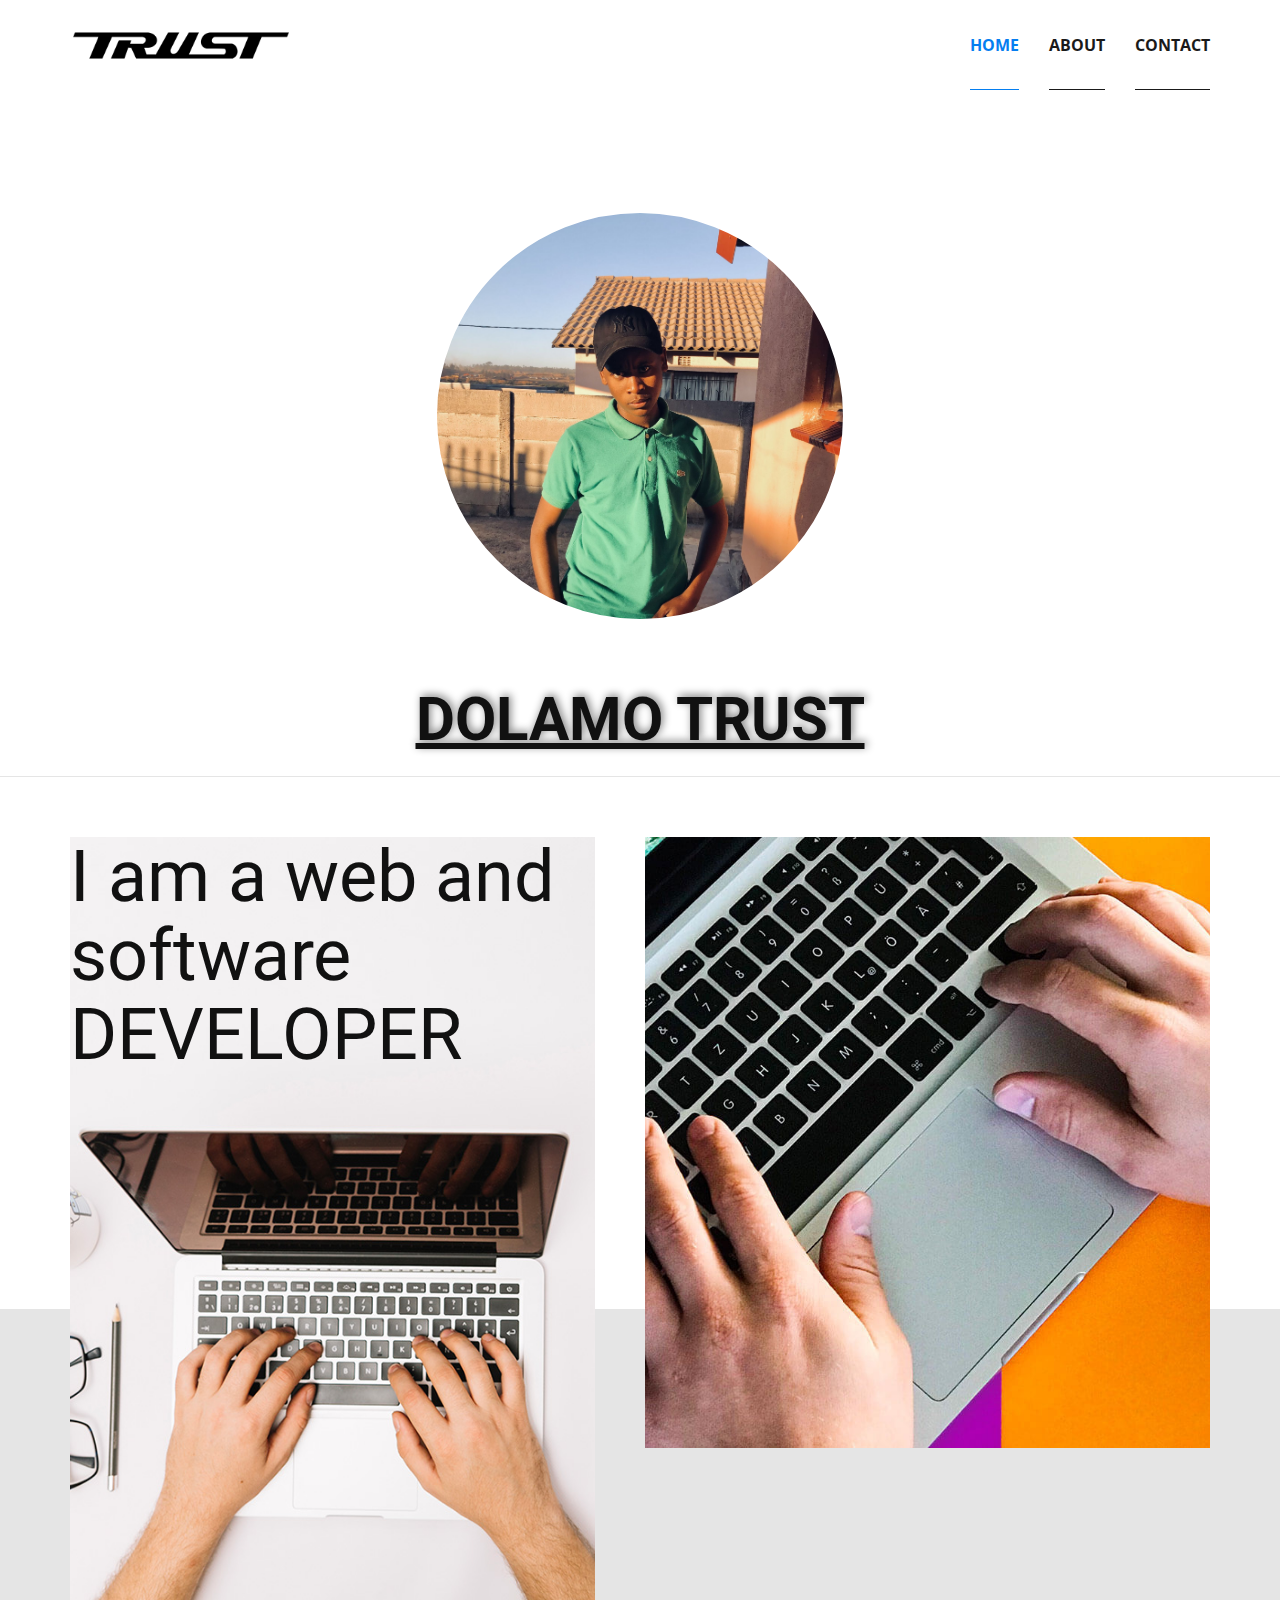
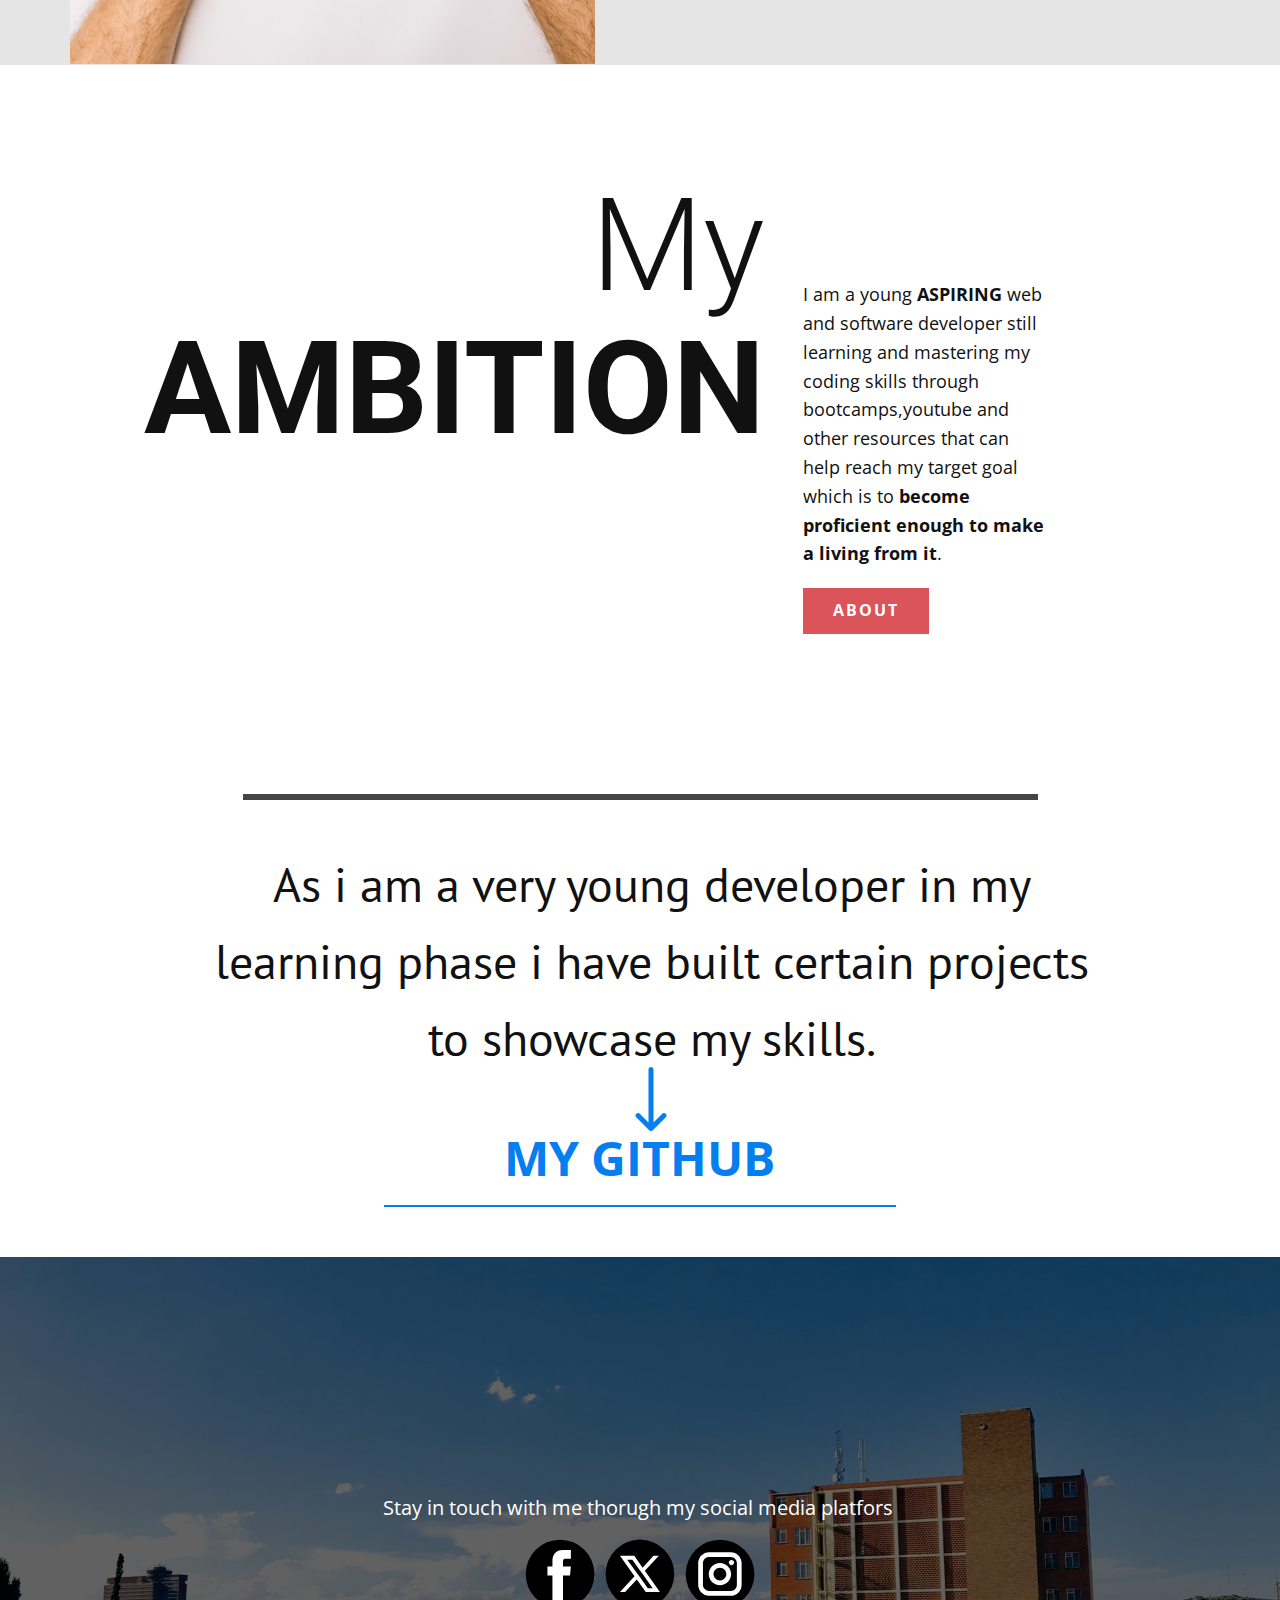
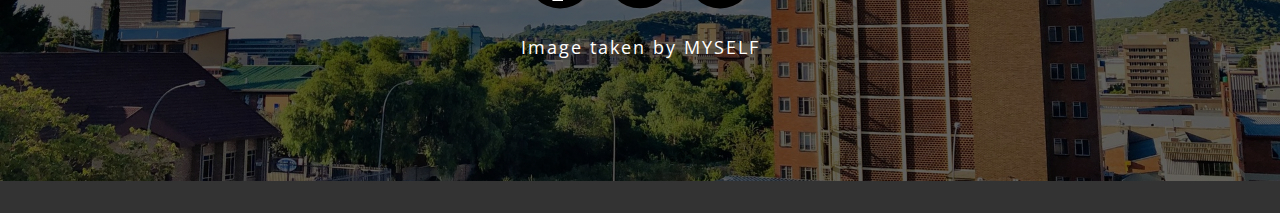
<file: index.html>
<!DOCTYPE html>
<html style="font-size: 16px;" lang="en"><head>
    <meta name="viewport" content="width=device-width, initial-scale=1.0">
    <meta charset="utf-8">
    <meta name="keywords" content="Creative Portfolio, i am designer, webuilddigital, We design People Inspired Experiences that create positive change in people&amp;apos;s lives., Visual communication for brands and people, INTUITIVE">
    <meta name="description" content="">
    <title>Home</title>
    <link rel="stylesheet" href="nicepage.css" media="screen">
<link rel="stylesheet" href="Home.css" media="screen">
    <script class="u-script" type="text/javascript" src="jquery.js" defer=""></script>
    <script class="u-script" type="text/javascript" src="nicepage.js" defer=""></script>
    <meta name="generator" content="Nicepage 6.4.0, nicepage.com">
    <link id="u-theme-google-font" rel="stylesheet" href="https://fonts.googleapis.com/css?family=Roboto:100,100i,300,300i,400,400i,500,500i,700,700i,900,900i|Open+Sans:300,300i,400,400i,500,500i,600,600i,700,700i,800,800i">
    <link id="u-page-google-font" rel="stylesheet" href="https://fonts.googleapis.com/css?family=PT+Sans:400,400i,700,700i">
    
    
    
    
    
    
    
    <script type="application/ld+json">{
		"@context": "http://schema.org",
		"@type": "Organization",
		"name": "",
		"logo": "images/trust-logo-png-transparent.png"
}</script>
    <meta name="theme-color" content="#057ef0">
    <meta property="og:title" content="Home">
    <meta property="og:type" content="website">
  <meta data-intl-tel-input-cdn-path="intlTelInput/"></head>
  <body data-home-page="Home.html" data-home-page-title="Home" data-path-to-root="./" data-include-products="false" class="u-body u-xl-mode" data-lang="en"><header class="u-clearfix u-header u-header" id="sec-92d9"><div class="u-clearfix u-sheet u-sheet-1">
        <nav class="u-menu u-menu-one-level u-offcanvas u-menu-1">
          <div class="menu-collapse" style="font-size: 1rem; letter-spacing: 0px; font-weight: 700; text-transform: uppercase;">
            <a class="u-button-style u-custom-active-border-color u-custom-border u-custom-border-color u-custom-border-radius u-custom-borders u-custom-hover-border-color u-custom-left-right-menu-spacing u-custom-padding-bottom u-custom-text-active-color u-custom-text-color u-custom-text-decoration u-custom-text-hover-color u-custom-top-bottom-menu-spacing u-nav-link u-text-active-palette-1-base u-text-hover-palette-2-base" href="#">
              <svg class="u-svg-link" viewBox="0 0 24 24"><use xmlns:xlink="http://www.w3.org/1999/xlink" xlink:href="#menu-hamburger"></use></svg>
              <svg class="u-svg-content" version="1.1" id="menu-hamburger" viewBox="0 0 16 16" x="0px" y="0px" xmlns:xlink="http://www.w3.org/1999/xlink" xmlns="http://www.w3.org/2000/svg"><g><rect y="1" width="16" height="2"></rect><rect y="7" width="16" height="2"></rect><rect y="13" width="16" height="2"></rect>
</g></svg>
            </a>
          </div>
          <div class="u-custom-menu u-nav-container">
            <ul class="u-nav u-spacing-30 u-unstyled u-nav-1"><li class="u-nav-item"><a class="u-border-1 u-border-active-palette-1-base u-border-grey-90 u-border-hover-palette-1-light-2 u-border-no-left u-border-no-right u-border-no-top u-button-style u-nav-link u-text-active-palette-1-base u-text-grey-90 u-text-hover-palette-1-light-2" href="Home.html" style="padding: 36px 0px;">Home</a>
</li><li class="u-nav-item"><a class="u-border-1 u-border-active-palette-1-base u-border-grey-90 u-border-hover-palette-1-light-2 u-border-no-left u-border-no-right u-border-no-top u-button-style u-nav-link u-text-active-palette-1-base u-text-grey-90 u-text-hover-palette-1-light-2" href="about.html" style="padding: 36px 0px;">About</a>
</li><li class="u-nav-item"><a class="u-border-1 u-border-active-palette-1-base u-border-grey-90 u-border-hover-palette-1-light-2 u-border-no-left u-border-no-right u-border-no-top u-button-style u-nav-link u-text-active-palette-1-base u-text-grey-90 u-text-hover-palette-1-light-2" href="contact.html" style="padding: 36px 0px;">Contact</a>
</li></ul>
          </div>
          <div class="u-custom-menu u-nav-container-collapse">
            <div class="u-black u-container-style u-inner-container-layout u-opacity u-opacity-95 u-sidenav">
              <div class="u-inner-container-layout u-sidenav-overflow">
                <div class="u-menu-close"></div>
                <ul class="u-align-center u-nav u-popupmenu-items u-unstyled u-nav-2"><li class="u-nav-item"><a class="u-button-style u-nav-link" href="Home.html">Home</a>
</li><li class="u-nav-item"><a class="u-button-style u-nav-link" href="about.html">About</a>
</li><li class="u-nav-item"><a class="u-button-style u-nav-link" href="contact.html">Contact</a>
</li></ul>
              </div>
            </div>
            <div class="u-black u-menu-overlay u-opacity u-opacity-70"></div>
          </div>
        </nav>
        <a href="https://nicepage.com/website-design" class="u-image u-logo u-image-1" data-image-width="2400" data-image-height="2400">
          <img src="images/trust-logo-png-transparent.png" class="u-logo-image u-logo-image-1">
        </a>
      </div></header>
    <section class="u-align-center u-clearfix u-section-1" id="carousel_5c2e">
      <div alt="" class="u-border-8 u-border-white u-image u-image-circle u-image-1" data-image-width="3022" data-image-height="3261"></div>
      <h2 class="u-text u-text-1">DOLAMO TRUST </h2>
    </section>
    <section class="u-clearfix u-grey-10 u-section-2" id="carousel_eef6">
      <div class="u-expanded-width u-shape u-shape-rectangle u-white u-shape-1"></div>
      <div class="data-layout-selected u-clearfix u-gutter-50 u-layout-wrap u-layout-wrap-1">
        <div class="u-layout">
          <div class="u-layout-row">
            <div class="u-container-style u-image u-layout-cell u-left-cell u-size-29 u-image-1" data-image-width="1000" data-image-height="919">
              <div class="u-container-layout u-valign-top u-container-layout-1">
                <h1 class="u-align-left u-text u-text-1">I am a web and software DEVELOPER </h1>
              </div>
            </div>
            <div class="u-container-style u-layout-cell u-right-cell u-size-31 u-layout-cell-2">
              <div class="u-container-layout u-container-layout-2">
                <img class="u-expanded-width u-image u-image-2" src="images/web-develoment.jpg" data-image-width="1920" data-image-height="811">
              </div>
            </div>
          </div>
        </div>
      </div>
    </section>
    <section class="u-clearfix u-white u-section-3" id="carousel_bd38">
      <div class="u-clearfix u-sheet u-sheet-1">
        <div class="data-layout-selected u-clearfix u-expanded-width u-layout-wrap u-layout-wrap-1">
          <div class="u-layout">
            <div class="u-layout-row">
              <div class="u-align-right u-container-style u-layout-cell u-size-37-xl u-size-42-lg u-size-42-md u-size-42-sm u-size-42-xs u-layout-cell-1">
                <div class="u-container-layout u-container-layout-1">
                  <h1 class="u-text u-text-1">My<br><b>AMBITION</b>
                  </h1>
                </div>
              </div>
              <div class="u-container-style u-layout-cell u-size-18-lg u-size-18-md u-size-18-sm u-size-18-xs u-size-23-xl u-layout-cell-2">
                <div class="u-container-layout u-valign-middle-xl u-container-layout-2">
                  <p class="u-text u-text-2">I am a young <span style="font-weight: 700;"> ASPIRING</span>&nbsp;web and software developer still learn​ing and mastering my coding skills through bootcamps,youtube and other resources that can help reach my target goal which is to&nbsp;<b>become proficient enough to make a living from it</b>.<br>
                  </p>
                  <a href="about.html" class="u-btn u-button-style u-palette-2-base u-btn-1">about</a>
                </div>
              </div>
            </div>
          </div>
        </div>
      </div>
    </section>
    <section class="u-clearfix u-section-4" id="carousel_5453">
      <div class="u-clearfix u-sheet u-sheet-1">
        <div class="u-border-6 u-border-grey-dark-1 u-line u-line-horizontal u-line-1"></div>
        <h2 class="u-align-center u-custom-font u-font-pt-sans u-text u-text-1">As i am a very young developer in my learning phase i have built certain projects to showcase my skills. </h2><span class="u-icon u-icon-circle u-text-palette-1-base u-icon-1"><svg class="u-svg-link" preserveAspectRatio="xMidYMin slice" viewBox="0 0 512 512" style=""><use xmlns:xlink="http://www.w3.org/1999/xlink" xlink:href="#svg-ad40"></use></svg><svg class="u-svg-content" viewBox="0 0 512 512" x="0px" y="0px" id="svg-ad40" style="enable-background:new 0 0 512 512;"><g><g><path d="M374.108,373.328c-7.829-7.792-20.492-7.762-28.284,0.067L276,443.557V20c0-11.046-8.954-20-20-20    c-11.046,0-20,8.954-20,20v423.558l-69.824-70.164c-7.792-7.829-20.455-7.859-28.284-0.067c-7.83,7.793-7.859,20.456-0.068,28.285    l104,104.504c0.006,0.007,0.013,0.012,0.019,0.018c7.792,7.809,20.496,7.834,28.314,0.001c0.006-0.007,0.013-0.012,0.019-0.018    l104-104.504C381.966,393.785,381.939,381.121,374.108,373.328z"></path>
</g>
</g></svg></span>
        <a href="https://github.com/DolamoTrust" class="u-active-none u-align-center u-border-2 u-border-no-left u-border-no-right u-border-no-top u-border-palette-1-base u-btn u-btn-rectangle u-button-style u-hover-none u-none u-text-palette-1-base u-btn-1" target="_blank">MY GITHUB </a>
      </div>
    </section>
    <section class="u-align-center u-clearfix u-image u-shading u-section-5" data-image-width="4032" data-image-height="3024" id="carousel_93b2">
      <div class="u-clearfix u-sheet u-sheet-1">
        <p class="u-large-text u-text u-text-variant u-text-1">Stay in touch with me thorugh my social media platfors&nbsp;</p>
        <div class="u-social-icons u-spacing-10 u-social-icons-1">
          <a class="u-social-url" title="facebook" target="_blank" href="https://www.facebook.com/trust.dolamo.1"><span class="u-icon u-social-facebook u-social-icon u-text-black u-icon-1"><svg class="u-svg-link" preserveAspectRatio="xMidYMin slice" viewBox="0 0 112 112" style=""><use xmlns:xlink="http://www.w3.org/1999/xlink" xlink:href="#svg-0f8b"></use></svg><svg class="u-svg-content" viewBox="0 0 112 112" x="0" y="0" id="svg-0f8b"><circle fill="currentColor" cx="56.1" cy="56.1" r="55"></circle><path fill="#FFFFFF" d="M73.5,31.6h-9.1c-1.4,0-3.6,0.8-3.6,3.9v8.5h12.6L72,58.3H60.8v40.8H43.9V58.3h-8V43.9h8v-9.2
c0-6.7,3.1-17,17-17h12.5v13.9H73.5z"></path></svg></span>
          </a>
          <a class="u-social-url" title="twitter" target="_blank" href="https://twitter.com/mtrustero30"><span class="u-icon u-social-icon u-social-twitter u-text-black u-icon-2"><svg class="u-svg-link" preserveAspectRatio="xMidYMin slice" viewBox="0 0 112.2 112.2" style=""><use xmlns:xlink="http://www.w3.org/1999/xlink" xlink:href="#svg-3cac"></use></svg><svg class="u-svg-content" viewBox="0 0 112.2 112.2" x="0px" y="0px" id="svg-3cac"><circle fill="currentColor" cx="56" cy="56" r="55"></circle><path fill="#FFFFFF" d="M63.9,51l22.4-24h-8.6L60.3,45.9L46.9,27H24l23.3,32.8L24,85h8.2L51,64.9L65.3,85H88L63.9,51z M55.3,60.2
l-3.7-5.1L35.7,33.1h8.1l12.3,17.2l3.7,5.1l16.6,23.4h-7.8L55.3,60.2z"></path></svg></span>
          </a>
          <a class="u-social-url" title="instagram" target="_blank" href="https://www.instagram.com/trust_dolamo/"><span class="u-icon u-social-icon u-social-instagram u-text-black u-icon-3"><svg class="u-svg-link" preserveAspectRatio="xMidYMin slice" viewBox="0 0 112 112" style=""><use xmlns:xlink="http://www.w3.org/1999/xlink" xlink:href="#svg-12b0"></use></svg><svg class="u-svg-content" viewBox="0 0 112 112" x="0" y="0" id="svg-12b0"><circle fill="currentColor" cx="56.1" cy="56.1" r="55"></circle><path fill="#FFFFFF" d="M55.9,38.2c-9.9,0-17.9,8-17.9,17.9C38,66,46,74,55.9,74c9.9,0,17.9-8,17.9-17.9C73.8,46.2,65.8,38.2,55.9,38.2
z M55.9,66.4c-5.7,0-10.3-4.6-10.3-10.3c-0.1-5.7,4.6-10.3,10.3-10.3c5.7,0,10.3,4.6,10.3,10.3C66.2,61.8,61.6,66.4,55.9,66.4z"></path><path fill="#FFFFFF" d="M74.3,33.5c-2.3,0-4.2,1.9-4.2,4.2s1.9,4.2,4.2,4.2s4.2-1.9,4.2-4.2S76.6,33.5,74.3,33.5z"></path><path fill="#FFFFFF" d="M73.1,21.3H38.6c-9.7,0-17.5,7.9-17.5,17.5v34.5c0,9.7,7.9,17.6,17.5,17.6h34.5c9.7,0,17.5-7.9,17.5-17.5V38.8
C90.6,29.1,82.7,21.3,73.1,21.3z M83,73.3c0,5.5-4.5,9.9-9.9,9.9H38.6c-5.5,0-9.9-4.5-9.9-9.9V38.8c0-5.5,4.5-9.9,9.9-9.9h34.5
c5.5,0,9.9,4.5,9.9,9.9V73.3z"></path></svg></span>
          </a>
        </div>
        <p class="u-text u-text-2">Image taken by MYSELF</p>
      </div>
    </section>
    
    
    
    
    <section class="u-backlink u-clearfix u-grey-80">
      
    </section>
  
</body></html>
</file>
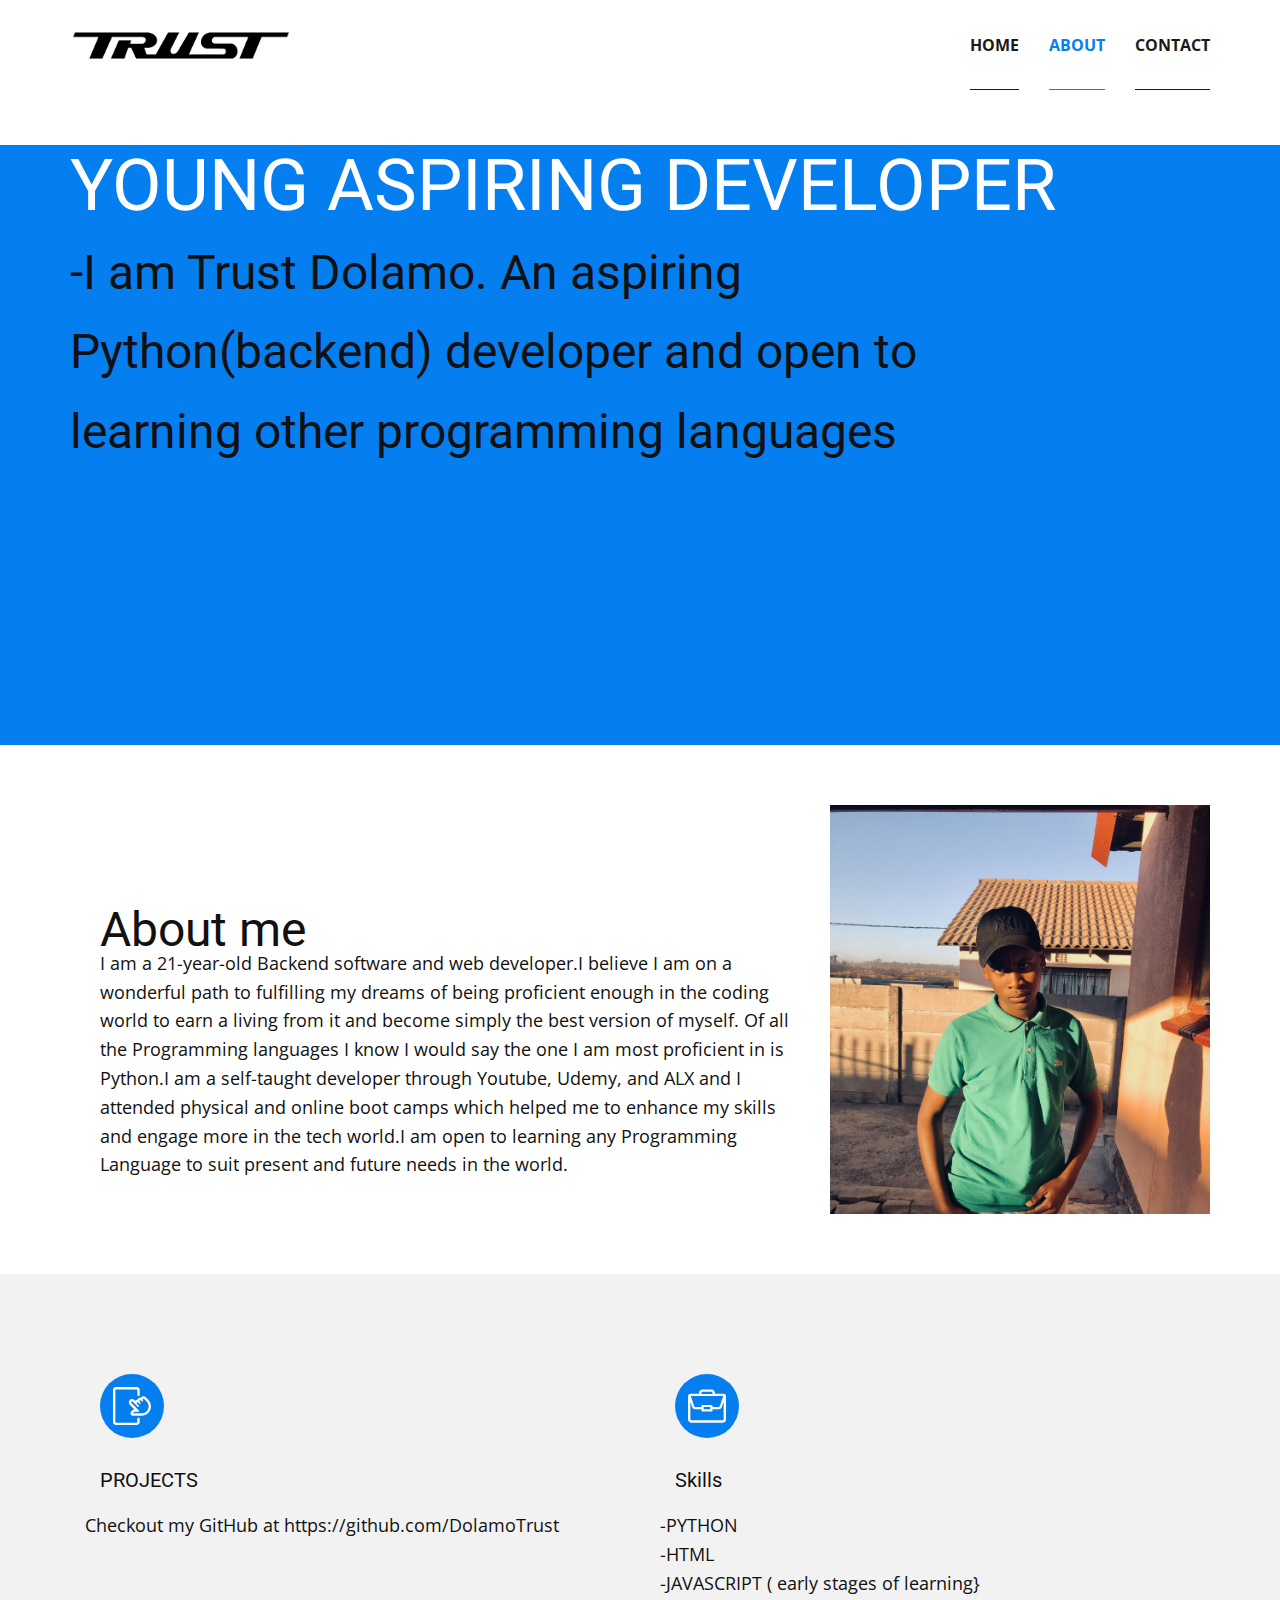
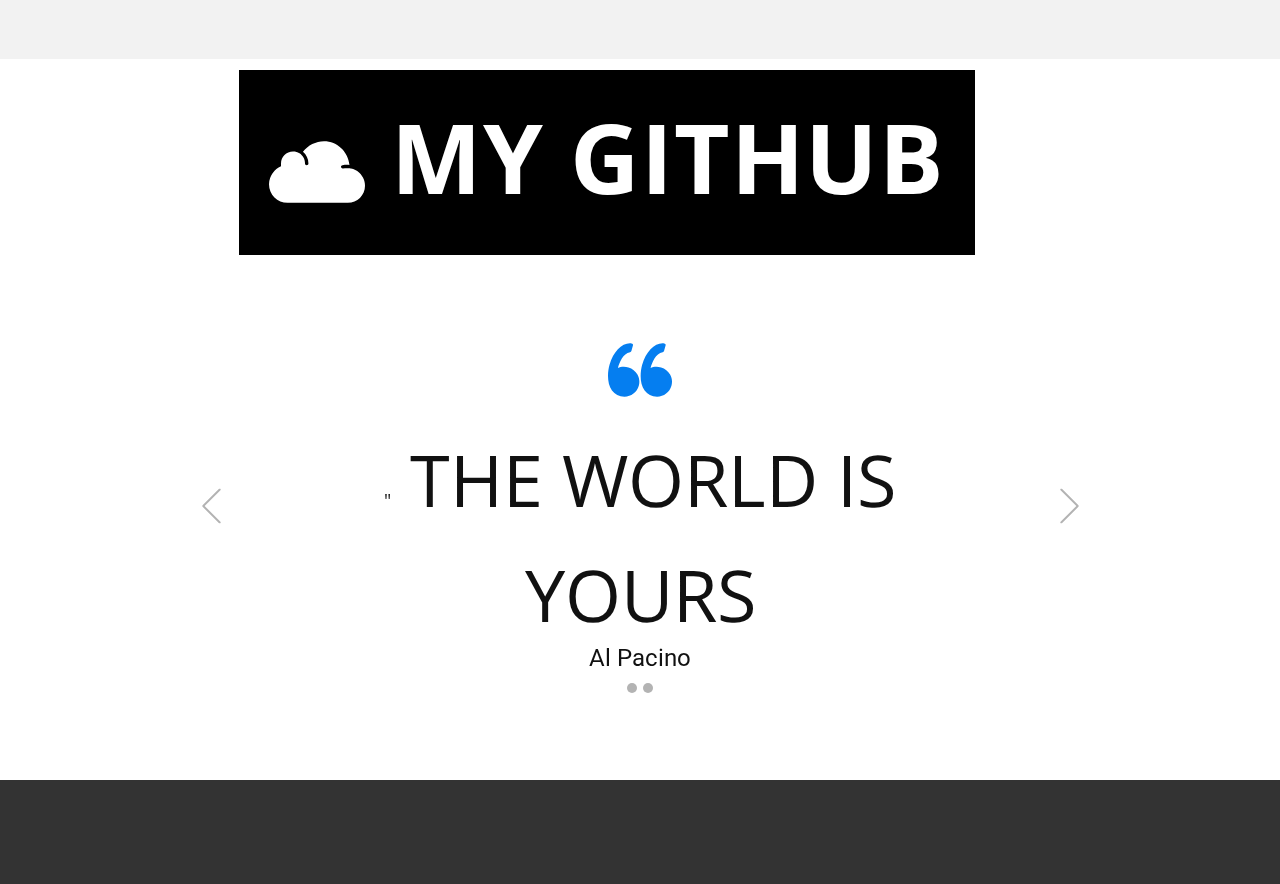
<file: about.html>
<!DOCTYPE html>
<html style="font-size: 16px;" lang="en"><head>
    <meta name="viewport" content="width=device-width, initial-scale=1.0">
    <meta charset="utf-8">
    <meta name="keywords" content="We have developed more than 300 professional, customer converting, mobile friendly websites., About Us">
    <meta name="description" content="">
    <title>about</title>
    <link rel="stylesheet" href="nicepage.css" media="screen">
<link rel="stylesheet" href="about.css" media="screen">
    <script class="u-script" type="text/javascript" src="jquery.js" defer=""></script>
    <script class="u-script" type="text/javascript" src="nicepage.js" defer=""></script>
    <meta name="generator" content="Nicepage 6.4.0, nicepage.com">
    <link id="u-theme-google-font" rel="stylesheet" href="https://fonts.googleapis.com/css?family=Roboto:100,100i,300,300i,400,400i,500,500i,700,700i,900,900i|Open+Sans:300,300i,400,400i,500,500i,600,600i,700,700i,800,800i">
    
    
    
    
    
    
    
    <script type="application/ld+json">{
		"@context": "http://schema.org",
		"@type": "Organization",
		"name": "",
		"logo": "images/trust-logo-png-transparent.png"
}</script>
    <meta name="theme-color" content="#057ef0">
    <meta property="og:title" content="about">
    <meta property="og:type" content="website">
  <meta data-intl-tel-input-cdn-path="intlTelInput/"></head>
  <body data-path-to-root="./" data-include-products="false" class="u-body u-xl-mode" data-lang="en"><header class="u-clearfix u-header u-header" id="sec-92d9"><div class="u-clearfix u-sheet u-sheet-1">
        <nav class="u-menu u-menu-one-level u-offcanvas u-menu-1">
          <div class="menu-collapse" style="font-size: 1rem; letter-spacing: 0px; font-weight: 700; text-transform: uppercase;">
            <a class="u-button-style u-custom-active-border-color u-custom-border u-custom-border-color u-custom-border-radius u-custom-borders u-custom-hover-border-color u-custom-left-right-menu-spacing u-custom-padding-bottom u-custom-text-active-color u-custom-text-color u-custom-text-decoration u-custom-text-hover-color u-custom-top-bottom-menu-spacing u-nav-link u-text-active-palette-1-base u-text-hover-palette-2-base" href="#">
              <svg class="u-svg-link" viewBox="0 0 24 24"><use xmlns:xlink="http://www.w3.org/1999/xlink" xlink:href="#menu-hamburger"></use></svg>
              <svg class="u-svg-content" version="1.1" id="menu-hamburger" viewBox="0 0 16 16" x="0px" y="0px" xmlns:xlink="http://www.w3.org/1999/xlink" xmlns="http://www.w3.org/2000/svg"><g><rect y="1" width="16" height="2"></rect><rect y="7" width="16" height="2"></rect><rect y="13" width="16" height="2"></rect>
</g></svg>
            </a>
          </div>
          <div class="u-custom-menu u-nav-container">
            <ul class="u-nav u-spacing-30 u-unstyled u-nav-1"><li class="u-nav-item"><a class="u-border-1 u-border-active-palette-1-base u-border-grey-90 u-border-hover-palette-1-light-2 u-border-no-left u-border-no-right u-border-no-top u-button-style u-nav-link u-text-active-palette-1-base u-text-grey-90 u-text-hover-palette-1-light-2" href="Home.html" style="padding: 36px 0px;">Home</a>
</li><li class="u-nav-item"><a class="u-border-1 u-border-active-palette-1-base u-border-grey-90 u-border-hover-palette-1-light-2 u-border-no-left u-border-no-right u-border-no-top u-button-style u-nav-link u-text-active-palette-1-base u-text-grey-90 u-text-hover-palette-1-light-2" href="about.html" style="padding: 36px 0px;">About</a>
</li><li class="u-nav-item"><a class="u-border-1 u-border-active-palette-1-base u-border-grey-90 u-border-hover-palette-1-light-2 u-border-no-left u-border-no-right u-border-no-top u-button-style u-nav-link u-text-active-palette-1-base u-text-grey-90 u-text-hover-palette-1-light-2" href="contact.html" style="padding: 36px 0px;">Contact</a>
</li></ul>
          </div>
          <div class="u-custom-menu u-nav-container-collapse">
            <div class="u-black u-container-style u-inner-container-layout u-opacity u-opacity-95 u-sidenav">
              <div class="u-inner-container-layout u-sidenav-overflow">
                <div class="u-menu-close"></div>
                <ul class="u-align-center u-nav u-popupmenu-items u-unstyled u-nav-2"><li class="u-nav-item"><a class="u-button-style u-nav-link" href="Home.html">Home</a>
</li><li class="u-nav-item"><a class="u-button-style u-nav-link" href="about.html">About</a>
</li><li class="u-nav-item"><a class="u-button-style u-nav-link" href="contact.html">Contact</a>
</li></ul>
              </div>
            </div>
            <div class="u-black u-menu-overlay u-opacity u-opacity-70"></div>
          </div>
        </nav>
        <a href="https://nicepage.com/website-design" class="u-image u-logo u-image-1" data-image-width="2400" data-image-height="2400">
          <img src="images/trust-logo-png-transparent.png" class="u-logo-image u-logo-image-1">
        </a>
      </div></header>
    <section class="u-align-center u-clearfix u-palette-1-base u-section-1" id="sec-afbb">
      <div class="u-clearfix u-sheet u-valign-middle-lg u-valign-middle-md u-valign-middle-sm u-valign-middle-xl u-sheet-1">
        <div class="u-align-center u-container-style u-expanded-width-xs u-group u-shape-rectangle u-group-1">
          <div class="u-container-layout u-container-layout-1">
            <h1 class="u-align-left u-text u-text-1">YOUNG ASPIRING DEVELOPER<br>
              <span style="font-size: 3rem;">
                <span class="u-text-body-color" style=""> -I am Trust Dolamo. An aspiring Python(backend) developer and open to learning other programming languages</span>
              </span>
              <br>
              <br>
              <span style="font-size: 2.25rem;"></span>
              <br>
            </h1>
          </div>
        </div>
      </div>
    </section>
    <section class="u-clearfix u-section-2" id="sec-c610">
      <div class="u-clearfix u-sheet u-valign-middle u-sheet-1">
        <div class="data-layout-selected u-clearfix u-expanded-width u-gutter-0 u-layout-spacing-vertical u-layout-wrap u-layout-wrap-1">
          <div class="u-layout">
            <div class="u-layout-row">
              <div class="u-align-left u-container-style u-layout-cell u-left-cell u-size-40 u-layout-cell-1">
                <div class="u-container-layout u-container-layout-1">
                  <h2 class="u-text u-text-default u-text-1">About me</h2>
                  <p class="u-text u-text-2"> I am a 21-year-old Backend software and web developer.I believe I am on a wonderful path to fulfilling my dreams of being proficient enough in the coding world to earn a living from it and become simply the best version of myself. Of all the Programming languages I know I would say the one I am most proficient in is Python.I am a self-taught developer through Youtube, Udemy, and ALX and I attended physical and online boot camps which helped me to enhance my skills and engage more in the tech world.I am open to learning any Programming Language to suit present and future needs in the world.</p>
                </div>
              </div>
              <div class="u-container-style u-image u-layout-cell u-right-cell u-size-20 u-image-1" src="" data-image-width="3022" data-image-height="3261">
                <div class="u-container-layout u-container-layout-2"></div>
              </div>
            </div>
          </div>
        </div>
      </div>
    </section>
    <section class="u-align-center u-clearfix u-grey-5 u-section-3" id="sec-89f3">
      <div class="u-clearfix u-sheet u-sheet-1">
        <div class="u-expanded-width u-list u-list-1">
          <div class="u-repeater u-repeater-1">
            <div class="u-align-center u-container-style u-list-item u-repeater-item">
              <div class="u-container-layout u-similar-container u-container-layout-1"><span class="u-align-left u-icon u-icon-circle u-palette-1-base u-text-white u-icon-1"><svg class="u-svg-link" preserveAspectRatio="xMidYMin slice" viewBox="0 0 128 128" style=""><use xmlns:xlink="http://www.w3.org/1999/xlink" xlink:href="#svg-78d2"></use></svg><svg class="u-svg-content" viewBox="0 0 128 128" id="svg-78d2"><path d="m102.7 39.2c0.8 0 1.5 0.3 2.1 0.9l7.8 7.8c4.8 4.8 7.7 11.5 7.4 18.3-0.6 12.6-11 22.6-23.7 22.6h-29c-0.1 0-0.1-0.1-0.1-0.2 1.1-3 4.1-5.2 7.5-5.2h10.5c0.9 0 1.8-0.4 2.3-1.1 0.8-1.1 0.7-2.6-0.3-3.5l-24.9-24.8c-0.6-0.6-0.9-1.3-0.9-2.1s0.3-1.5 0.9-2.1 1.3-0.8 2.1-0.8 1.5 0.3 2.1 0.8l16.9 16.9c0.5 0.5 1.2 0.8 1.9 0.8s1.4-0.3 1.9-0.8 0.8-1.2 0.8-1.9-0.3-1.4-0.8-1.9l-6.7-6.7c-0.6-0.6-0.9-1.3-0.9-2.1s0.3-1.5 0.9-2.1 1.3-0.8 2.1-0.8 1.5 0.3 2.1 0.8l4 4c0.5 0.5 1.2 0.8 1.9 0.8s1.4-0.3 1.9-0.8 0.8-1.2 0.8-1.9-0.3-1.4-0.8-1.9l-2.7-2.7c-0.5-0.5-0.8-1.2-0.8-2s0.3-1.5 0.9-2.1 1.3-0.9 2.1-0.9 1.5 0.3 2.1 0.9l2.7 2.7c0.5 0.5 1.2 0.8 1.9 0.8s1.4-0.3 1.9-0.8 0.8-1.2 0.8-1.9-0.2-1.3-0.7-1.8c-0.8-0.9-1.2-2.1-0.8-3.3 0.5-1.3 1.6-1.9 2.8-1.9m0-8c-2.9 0-5.7 1.1-7.8 3.2-0.7 0.7-1.2 1.4-1.7 2.1 0 0-0.1 0.1-0.1 0-0.4 0-0.8-0.1-1.1-0.1-2.9 0-5.7 1.1-7.8 3.2-1 1-1.8 2.2-2.3 3.4 0 0 0 0.1-0.1 0.1-2.6 0.2-5.1 1.3-6.9 3.2l-0.2 0.2-2.5-2.5c-2-2-4.9-3.2-7.8-3.2s-5.7 1.1-7.8 3.2-3.2 4.9-3.2 7.8c0 3 1.2 5.7 3.2 7.8l15.8 15.8c0.1 0.1 0 0.2-0.1 0.2-5.8 0.8-10.8 4.8-12.8 10.5-1.9 5.2 2 10.7 7.5 10.7h29.1c8.5 0 16.4-3.3 22.4-9.3 6.1-6.1 9.4-14.3 9.3-23-0.1-8.4-3.8-16.4-9.8-22.4l-7.8-7.8c-1.8-2-4.6-3.1-7.5-3.1z"></path><path d="m82.1 118c0 1.1-0.9 2-2 2h-70.2c-1.1 0-2-0.9-2-2v-108c0-1.1 0.9-2 2-2h70.1c1.1 0 2 0.9 2 2v16.9c0 2.2 1.8 4 4 4s4-1.8 4-4v-16.9c0-5.5-4.5-10-9.9-10h-70.2c-5.4 0-9.9 4.5-9.9 10v108c0 5.5 4.5 10 9.9 10h70.1c5.5 0 9.9-4.5 9.9-10v-10.6c0-2.2-1.8-4-4-4s-4 1.8-4 4v10.6z"></path></svg></span>
                <h5 class="u-align-left u-text u-text-1">PROJECTS </h5>
                <p class="u-align-left u-text u-text-2">Checkout my GitHub​ at&nbsp;https://github.com/DolamoTrust<br>
                </p>
              </div>
            </div>
            <div class="u-align-center u-container-style u-list-item u-repeater-item">
              <div class="u-container-layout u-similar-container u-container-layout-2"><span class="u-align-left u-icon u-icon-circle u-palette-1-base u-text-white u-icon-2"><svg class="u-svg-link" preserveAspectRatio="xMidYMin slice" viewBox="0 0 128 128" style=""><use xmlns:xlink="http://www.w3.org/1999/xlink" xlink:href="#svg-0a7c"></use></svg><svg class="u-svg-content" viewBox="0 0 128 128" id="svg-0a7c"><path d="m78.9 15.9c2.1 0 3.7 1.7 3.7 3.7v3.7h-37.2v-3.7c0-2 1.7-3.7 3.7-3.7h29.8m39.7 14.8-11.6 34.5c-0.5 1.5-1.9 2.5-3.5 2.5h-20.9v-3.7c0-2-1.7-3.7-3.7-3.7h-29.8c-2.1 0-3.7 1.7-3.7 3.7v3.7h-20.9c-1.6 0-3-1-3.5-2.5l-11.6-34.5h109.2m1.5 19.1v58.6c0 2-1.7 3.7-3.7 3.7h-104.7c-2.1 0-3.7-1.7-3.7-3.7v-58.6l5.9 17.7c1.5 4.5 5.8 7.6 10.6 7.6h20.9v3.7c0 2 1.7 3.7 3.7 3.7h29.8c2.1 0 3.7-1.7 3.7-3.7v-3.7h20.9c4.8 0 9.1-3 10.6-7.6l6-17.7m-44.9 17.9v7.4h-22.4v-7.4h22.4m15.3-44.9v-3.2c0-6.4-5.2-11.6-11.6-11.6h-29.8c-6.4 0-11.7 5.2-11.7 11.6v3.2h-29.5c-4.4 0-7.9 3.5-7.9 7.9v77.7c0 6.4 5.2 11.6 11.7 11.6h104.7c6.4 0 11.7-5.2 11.7-11.6v-77.7c0-4.4-3.6-7.9-7.9-7.9h-29.7z"></path></svg></span>
                <h5 class="u-align-left u-text u-text-3">Skills</h5>
                <p class="u-align-left u-text u-text-4">-PYTHON<br>-HTML<br>-JAVASCRIPT ( early stages of learning}
                </p>
              </div>
            </div>
          </div>
        </div>
      </div>
    </section>
    <section class="u-clearfix u-section-4" id="sec-d765">
      <div class="u-clearfix u-sheet u-valign-middle u-sheet-1">
        <a href="https://github.com/DolamoTrust" class="u-black u-border-none u-btn u-button-style u-hover-palette-1-base u-btn-1"><span class="u-icon"><svg class="u-svg-content" viewBox="0 0 56 56" x="0px" y="0px" style="width: 1em; height: 1em;"><path d="M25,46H10.845C4.865,46,0,41.135,0,35.154C0,31,2.705,26.688,6.433,24.901L7,24.63V24c0-0.127,0.008-0.256,0.015-0.386
	l0.009-0.16l-0.012-0.21C7.006,23.163,7,23.082,7,23c0-3.859,3.141-7,7-7c0.309,0,0.614,0.027,0.917,0.067
	c0.078,0.01,0.156,0.023,0.233,0.036c0.267,0.044,0.53,0.102,0.789,0.177c0.035,0.01,0.071,0.017,0.106,0.027
	c0.285,0.087,0.563,0.197,0.835,0.321c0.071,0.032,0.14,0.067,0.21,0.101c0.24,0.119,0.475,0.249,0.702,0.396
	C19.719,18.373,21,20.538,21,23c0,0.553,0.447,1,1,1s1-0.447,1-1c0-2.754-1.246-5.219-3.2-6.871C22.667,12.379,27.388,10,32.085,10
	c7.745,0,14.177,6.135,14.848,13.888c-1.022-0.072-2.552-0.109-4.083,0.124c-0.546,0.083-0.921,0.593-0.838,1.139
	c0.075,0.495,0.501,0.85,0.987,0.85c0.05,0,0.101-0.004,0.151-0.012c2.227-0.337,4.548-0.021,4.684-0.002
	C52.49,26.872,56,31.161,56,35.972C56,41.501,51.501,46,45.972,46H33H25z"></path></svg></span>&nbsp;MY GITHUB 
        </a>
      </div>
    </section>
    <section class="u-align-left u-clearfix u-section-5" id="sec-c14d">
      <div class="u-clearfix u-sheet u-sheet-1">
        <div id="carousel-4cd7" data-interval="5000" data-u-ride="carousel" class="u-carousel u-expanded-width-xs u-slider u-slider-1">
          <ol class="u-absolute-hcenter u-carousel-indicators u-carousel-indicators-1">
            <li data-u-target="#carousel-4cd7" class="u-active u-grey-30 u-shape-circle" data-u-slide-to="0" style="width: 10px; height: 10px;"></li>
            <li data-u-target="#carousel-4cd7" class="u-grey-30 u-shape-circle" data-u-slide-to="1" style="width: 10px; height: 10px;"></li>
          </ol>
          <div class="u-carousel-inner" role="listbox">
            <div class="u-active u-align-center u-carousel-item u-container-style u-slide">
              <div class="u-container-layout u-container-layout-1"><span class="u-icon u-icon-circle u-text-palette-1-base u-icon-1"><svg class="u-svg-link" preserveAspectRatio="xMidYMin slice" viewBox="0 0 95.333 95.332" style=""><use xmlns:xlink="http://www.w3.org/1999/xlink" xlink:href="#svg-cbe1"></use></svg><svg class="u-svg-content" viewBox="0 0 95.333 95.332" x="0px" y="0px" id="svg-cbe1" style="enable-background:new 0 0 95.333 95.332;"><g><g><path d="M30.512,43.939c-2.348-0.676-4.696-1.019-6.98-1.019c-3.527,0-6.47,0.806-8.752,1.793    c2.2-8.054,7.485-21.951,18.013-23.516c0.975-0.145,1.774-0.85,2.04-1.799l2.301-8.23c0.194-0.696,0.079-1.441-0.318-2.045    s-1.035-1.007-1.75-1.105c-0.777-0.106-1.569-0.16-2.354-0.16c-12.637,0-25.152,13.19-30.433,32.076    c-3.1,11.08-4.009,27.738,3.627,38.223c4.273,5.867,10.507,9,18.529,9.313c0.033,0.001,0.065,0.002,0.098,0.002    c9.898,0,18.675-6.666,21.345-16.209c1.595-5.705,0.874-11.688-2.032-16.851C40.971,49.307,36.236,45.586,30.512,43.939z"></path><path d="M92.471,54.413c-2.875-5.106-7.61-8.827-13.334-10.474c-2.348-0.676-4.696-1.019-6.979-1.019    c-3.527,0-6.471,0.806-8.753,1.793c2.2-8.054,7.485-21.951,18.014-23.516c0.975-0.145,1.773-0.85,2.04-1.799l2.301-8.23    c0.194-0.696,0.079-1.441-0.318-2.045c-0.396-0.604-1.034-1.007-1.75-1.105c-0.776-0.106-1.568-0.16-2.354-0.16    c-12.637,0-25.152,13.19-30.434,32.076c-3.099,11.08-4.008,27.738,3.629,38.225c4.272,5.866,10.507,9,18.528,9.312    c0.033,0.001,0.065,0.002,0.099,0.002c9.897,0,18.675-6.666,21.345-16.209C96.098,65.559,95.376,59.575,92.471,54.413z"></path>
</g>
</g></svg>
              
              
            </span>
                <p class="u-align-center u-large-text u-text u-text-default u-text-variant u-text-1">"<span style="font-size: 4.5rem;"> THE WORLD IS YOURS</span>
                </p>
                <h4 class="u-align-center u-text u-text-2">Al Pacino </h4>
              </div>
            </div>
            <div class="custom-expanded u-align-center u-carousel-item u-container-style u-slide">
              <div class="u-container-layout u-valign-middle u-container-layout-2"><span class="u-icon u-icon-circle u-text-grey-25 u-icon-2"><svg class="u-svg-link" preserveAspectRatio="xMidYMin slice" viewBox="0 0 95.333 95.332" style=""><use xmlns:xlink="http://www.w3.org/1999/xlink" xlink:href="#svg-9f65"></use></svg><svg class="u-svg-content" viewBox="0 0 95.333 95.332" x="0px" y="0px" id="svg-9f65" style="enable-background:new 0 0 95.333 95.332;"><g><g><path d="M30.512,43.939c-2.348-0.676-4.696-1.019-6.98-1.019c-3.527,0-6.47,0.806-8.752,1.793    c2.2-8.054,7.485-21.951,18.013-23.516c0.975-0.145,1.774-0.85,2.04-1.799l2.301-8.23c0.194-0.696,0.079-1.441-0.318-2.045    s-1.035-1.007-1.75-1.105c-0.777-0.106-1.569-0.16-2.354-0.16c-12.637,0-25.152,13.19-30.433,32.076    c-3.1,11.08-4.009,27.738,3.627,38.223c4.273,5.867,10.507,9,18.529,9.313c0.033,0.001,0.065,0.002,0.098,0.002    c9.898,0,18.675-6.666,21.345-16.209c1.595-5.705,0.874-11.688-2.032-16.851C40.971,49.307,36.236,45.586,30.512,43.939z"></path><path d="M92.471,54.413c-2.875-5.106-7.61-8.827-13.334-10.474c-2.348-0.676-4.696-1.019-6.979-1.019    c-3.527,0-6.471,0.806-8.753,1.793c2.2-8.054,7.485-21.951,18.014-23.516c0.975-0.145,1.773-0.85,2.04-1.799l2.301-8.23    c0.194-0.696,0.079-1.441-0.318-2.045c-0.396-0.604-1.034-1.007-1.75-1.105c-0.776-0.106-1.568-0.16-2.354-0.16    c-12.637,0-25.152,13.19-30.434,32.076c-3.099,11.08-4.008,27.738,3.629,38.225c4.272,5.866,10.507,9,18.528,9.312    c0.033,0.001,0.065,0.002,0.099,0.002c9.897,0,18.675-6.666,21.345-16.209C96.098,65.559,95.376,59.575,92.471,54.413z"></path>
</g>
</g></svg>
              
              
            </span>
                <p class="u-align-center u-large-text u-text u-text-default u-text-variant u-text-3">
                  <span style="font-size: 3rem;"> DO HARD THINGS</span>.
                </p>
                <h4 class="u-align-center u-text u-text-4">STEVE MAGNESS </h4>
              </div>
            </div>
          </div>
          <a class="u-absolute-vcenter u-carousel-control u-carousel-control-prev u-text-grey-30 u-carousel-control-1" href="#carousel-4cd7" role="button" data-u-slide="prev">
            <span aria-hidden="true">
              <svg viewBox="0 0 477.175 477.175"><path d="M145.188,238.575l215.5-215.5c5.3-5.3,5.3-13.8,0-19.1s-13.8-5.3-19.1,0l-225.1,225.1c-5.3,5.3-5.3,13.8,0,19.1l225.1,225
                    c2.6,2.6,6.1,4,9.5,4s6.9-1.3,9.5-4c5.3-5.3,5.3-13.8,0-19.1L145.188,238.575z"></path></svg>
            </span>
            <span class="sr-only">+Previous</span>
          </a>
          <a class="u-absolute-vcenter u-carousel-control u-carousel-control-next u-text-grey-30 u-carousel-control-2" href="#carousel-4cd7" role="button" data-u-slide="next">
            <span aria-hidden="true">
              <svg viewBox="0 0 477.175 477.175"><path d="M360.731,229.075l-225.1-225.1c-5.3-5.3-13.8-5.3-19.1,0s-5.3,13.8,0,19.1l215.5,215.5l-215.5,215.5
                    c-5.3,5.3-5.3,13.8,0,19.1c2.6,2.6,6.1,4,9.5,4c3.4,0,6.9-1.3,9.5-4l225.1-225.1C365.931,242.875,365.931,234.275,360.731,229.075z"></path></svg>
            </span>
            <span class="sr-only">+Next</span>
          </a>
        </div>
      </div>
    </section>
    
    
    
    <footer class="u-align-center u-clearfix u-footer u-grey-80 u-footer" id="sec-14cd"><div class="u-clearfix u-sheet u-sheet-1"></div></footer>
    <section class="u-backlink u-clearfix u-grey-80">
      
    </section>
  
</body></html>
</file>
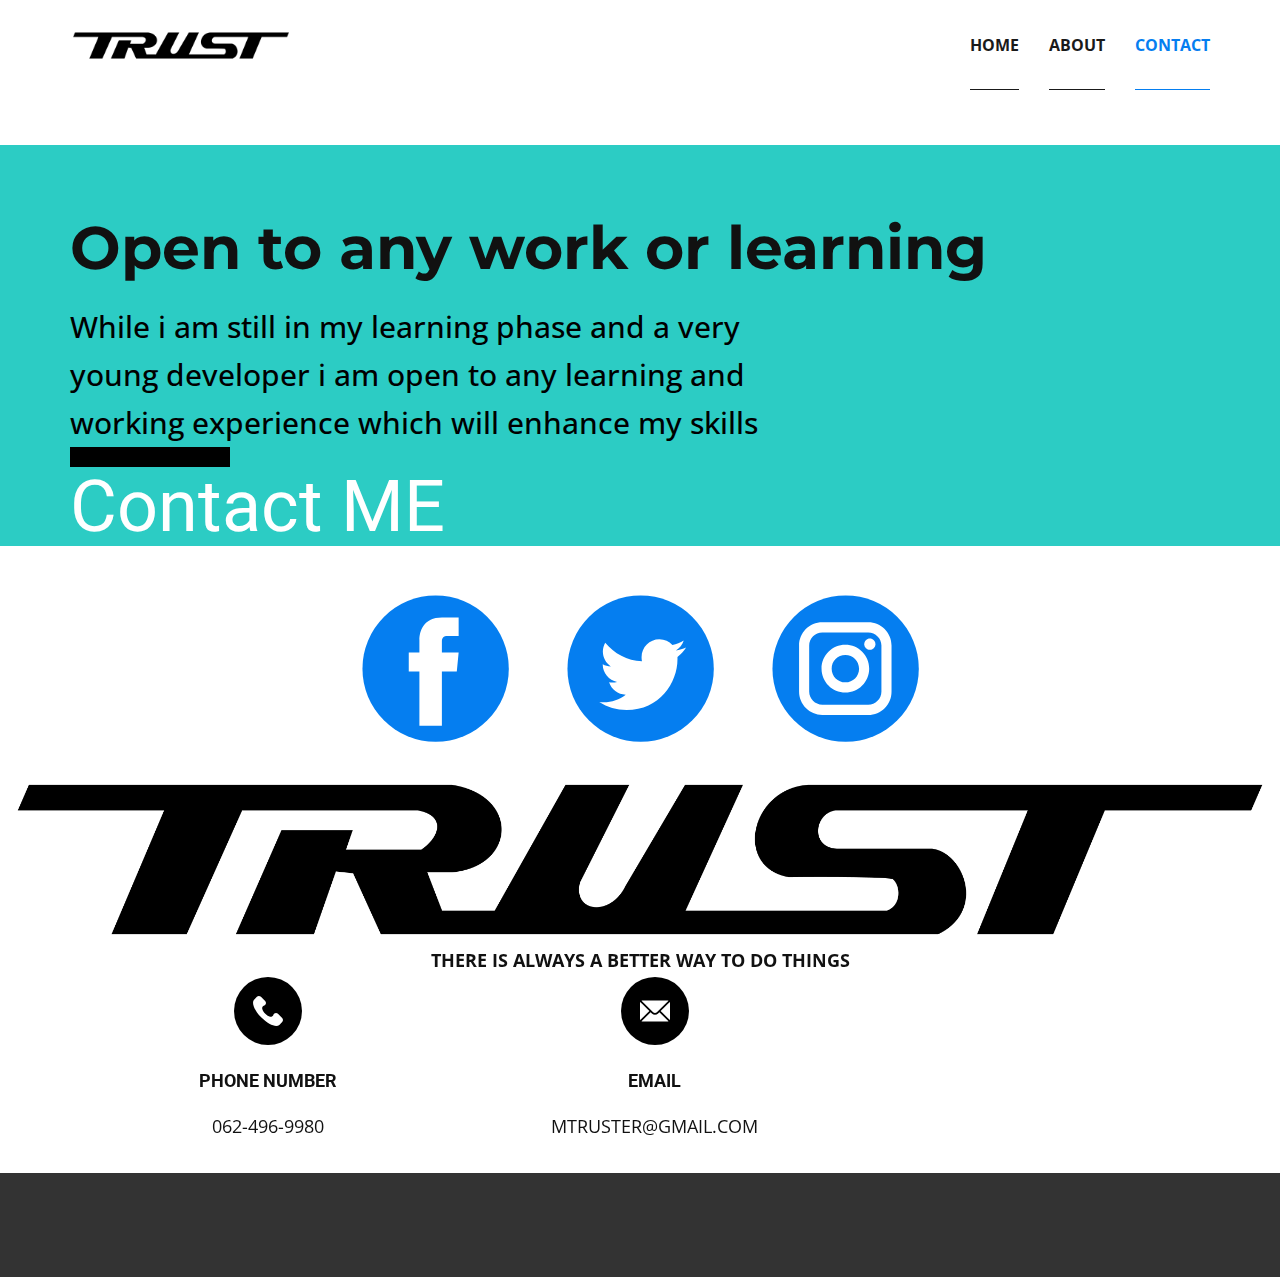
<file: contact.html>
<!DOCTYPE html>
<html style="font-size: 16px;" lang="en"><head>
    <meta name="viewport" content="width=device-width, initial-scale=1.0">
    <meta charset="utf-8">
    <meta name="keywords" content="01, Contact Us, ​Make America Great Again!, ​Feel Free To Ask Me Anything">
    <meta name="description" content="">
    <title>contact</title>
    <link rel="stylesheet" href="nicepage.css" media="screen">
<link rel="stylesheet" href="contact.css" media="screen">
    <script class="u-script" type="text/javascript" src="jquery.js" defer=""></script>
    <script class="u-script" type="text/javascript" src="nicepage.js" defer=""></script>
    <meta name="generator" content="Nicepage 6.4.0, nicepage.com">
    <link id="u-theme-google-font" rel="stylesheet" href="https://fonts.googleapis.com/css?family=Roboto:100,100i,300,300i,400,400i,500,500i,700,700i,900,900i|Open+Sans:300,300i,400,400i,500,500i,600,600i,700,700i,800,800i">
    <link id="u-page-google-font" rel="stylesheet" href="https://fonts.googleapis.com/css?family=Montserrat:100,100i,200,200i,300,300i,400,400i,500,500i,600,600i,700,700i,800,800i,900,900i">
    
    
    
    
    <script type="application/ld+json">{
		"@context": "http://schema.org",
		"@type": "Organization",
		"name": "",
		"logo": "images/trust-logo-png-transparent.png"
}</script>
    <meta name="theme-color" content="#057ef0">
    <meta property="og:title" content="contact">
    <meta property="og:type" content="website">
  <meta data-intl-tel-input-cdn-path="intlTelInput/"></head>
  <body data-path-to-root="./" data-include-products="false" class="u-body u-xl-mode" data-lang="en"><header class="u-clearfix u-header u-header" id="sec-92d9"><div class="u-clearfix u-sheet u-sheet-1">
        <nav class="u-menu u-menu-one-level u-offcanvas u-menu-1">
          <div class="menu-collapse" style="font-size: 1rem; letter-spacing: 0px; font-weight: 700; text-transform: uppercase;">
            <a class="u-button-style u-custom-active-border-color u-custom-border u-custom-border-color u-custom-border-radius u-custom-borders u-custom-hover-border-color u-custom-left-right-menu-spacing u-custom-padding-bottom u-custom-text-active-color u-custom-text-color u-custom-text-decoration u-custom-text-hover-color u-custom-top-bottom-menu-spacing u-nav-link u-text-active-palette-1-base u-text-hover-palette-2-base" href="#">
              <svg class="u-svg-link" viewBox="0 0 24 24"><use xmlns:xlink="http://www.w3.org/1999/xlink" xlink:href="#menu-hamburger"></use></svg>
              <svg class="u-svg-content" version="1.1" id="menu-hamburger" viewBox="0 0 16 16" x="0px" y="0px" xmlns:xlink="http://www.w3.org/1999/xlink" xmlns="http://www.w3.org/2000/svg"><g><rect y="1" width="16" height="2"></rect><rect y="7" width="16" height="2"></rect><rect y="13" width="16" height="2"></rect>
</g></svg>
            </a>
          </div>
          <div class="u-custom-menu u-nav-container">
            <ul class="u-nav u-spacing-30 u-unstyled u-nav-1"><li class="u-nav-item"><a class="u-border-1 u-border-active-palette-1-base u-border-grey-90 u-border-hover-palette-1-light-2 u-border-no-left u-border-no-right u-border-no-top u-button-style u-nav-link u-text-active-palette-1-base u-text-grey-90 u-text-hover-palette-1-light-2" href="Home.html" style="padding: 36px 0px;">Home</a>
</li><li class="u-nav-item"><a class="u-border-1 u-border-active-palette-1-base u-border-grey-90 u-border-hover-palette-1-light-2 u-border-no-left u-border-no-right u-border-no-top u-button-style u-nav-link u-text-active-palette-1-base u-text-grey-90 u-text-hover-palette-1-light-2" href="about.html" style="padding: 36px 0px;">About</a>
</li><li class="u-nav-item"><a class="u-border-1 u-border-active-palette-1-base u-border-grey-90 u-border-hover-palette-1-light-2 u-border-no-left u-border-no-right u-border-no-top u-button-style u-nav-link u-text-active-palette-1-base u-text-grey-90 u-text-hover-palette-1-light-2" href="contact.html" style="padding: 36px 0px;">Contact</a>
</li></ul>
          </div>
          <div class="u-custom-menu u-nav-container-collapse">
            <div class="u-black u-container-style u-inner-container-layout u-opacity u-opacity-95 u-sidenav">
              <div class="u-inner-container-layout u-sidenav-overflow">
                <div class="u-menu-close"></div>
                <ul class="u-align-center u-nav u-popupmenu-items u-unstyled u-nav-2"><li class="u-nav-item"><a class="u-button-style u-nav-link" href="Home.html">Home</a>
</li><li class="u-nav-item"><a class="u-button-style u-nav-link" href="about.html">About</a>
</li><li class="u-nav-item"><a class="u-button-style u-nav-link" href="contact.html">Contact</a>
</li></ul>
              </div>
            </div>
            <div class="u-black u-menu-overlay u-opacity u-opacity-70"></div>
          </div>
        </nav>
        <a href="https://nicepage.com/website-design" class="u-image u-logo u-image-1" data-image-width="2400" data-image-height="2400">
          <img src="images/trust-logo-png-transparent.png" class="u-logo-image u-logo-image-1">
        </a>
      </div></header>
    <section class="u-align-left u-clearfix u-palette-4-base u-section-1" id="sec-094e">
      <div class="u-clearfix u-sheet u-valign-middle-md u-valign-middle-xs u-sheet-1">
        <h2 class="u-custom-font u-font-montserrat u-text u-text-body-color u-text-default u-text-1">Open to any work or learning </h2>
        <p class="u-text u-text-black u-text-2"> While i am still in my learning phase and a very young developer i am open to any learning and working experience which will enhance my skills <span style="font-weight: 500;">
            <span style="font-weight: 500;"></span>
          </span>
        </p>
        <div class="u-border-20 u-border-black u-line u-line-horizontal u-line-1"></div>
        <h1 class="u-text u-text-3" data-animation-name="customAnimationIn" data-animation-duration="2000">Contact ME</h1>
      </div>
    </section>
    <section class="u-align-center u-clearfix u-image u-section-2" id="sec-63d0" data-image-width="2400" data-image-height="2400">
      <div class="u-clearfix u-sheet u-sheet-1">
        <div class="u-social-icons u-spacing-56 u-social-icons-1">
          <a class="u-social-url" title="facebook" target="_blank" href="https://www.facebook.com/trust.dolamo."><span class="u-icon u-social-facebook u-social-icon u-text-palette-1-base u-icon-1"><svg class="u-svg-link" preserveAspectRatio="xMidYMin slice" viewBox="0 0 112 112" style=""><use xmlns:xlink="http://www.w3.org/1999/xlink" xlink:href="#svg-4a8b"></use></svg><svg class="u-svg-content" viewBox="0 0 112 112" x="0" y="0" id="svg-4a8b"><circle fill="currentColor" cx="56.1" cy="56.1" r="55"></circle><path fill="#FFFFFF" d="M73.5,31.6h-9.1c-1.4,0-3.6,0.8-3.6,3.9v8.5h12.6L72,58.3H60.8v40.8H43.9V58.3h-8V43.9h8v-9.2
c0-6.7,3.1-17,17-17h12.5v13.9H73.5z"></path></svg></span>
          </a>
          <a class="u-social-url" title="twitter" target="_blank" href="https://twitter.com/mtrustero30"><span class="u-icon u-social-icon u-social-twitter u-text-palette-1-base u-icon-2"><svg class="u-svg-link" preserveAspectRatio="xMidYMin slice" viewBox="0 0 112 112" style=""><use xmlns:xlink="http://www.w3.org/1999/xlink" xlink:href="#svg-27cd"></use></svg><svg class="u-svg-content" viewBox="0 0 112 112" x="0" y="0" id="svg-27cd"><circle fill="currentColor" class="st0" cx="56.1" cy="56.1" r="55"></circle><path fill="#FFFFFF" d="M83.8,47.3c0,0.6,0,1.2,0,1.7c0,17.7-13.5,38.2-38.2,38.2C38,87.2,31,85,25,81.2c1,0.1,2.1,0.2,3.2,0.2
c6.3,0,12.1-2.1,16.7-5.7c-5.9-0.1-10.8-4-12.5-9.3c0.8,0.2,1.7,0.2,2.5,0.2c1.2,0,2.4-0.2,3.5-0.5c-6.1-1.2-10.8-6.7-10.8-13.1
c0-0.1,0-0.1,0-0.2c1.8,1,3.9,1.6,6.1,1.7c-3.6-2.4-6-6.5-6-11.2c0-2.5,0.7-4.8,1.8-6.7c6.6,8.1,16.5,13.5,27.6,14
c-0.2-1-0.3-2-0.3-3.1c0-7.4,6-13.4,13.4-13.4c3.9,0,7.3,1.6,9.8,4.2c3.1-0.6,5.9-1.7,8.5-3.3c-1,3.1-3.1,5.8-5.9,7.4
c2.7-0.3,5.3-1,7.7-2.1C88.7,43,86.4,45.4,83.8,47.3z"></path></svg></span>
          </a>
          <a class="u-social-url" title="instagram" target="_blank" href="https://www.instagram.com/trust_dolamo/"><span class="u-icon u-social-icon u-social-instagram u-text-palette-1-base u-icon-3"><svg class="u-svg-link" preserveAspectRatio="xMidYMin slice" viewBox="0 0 112 112" style=""><use xmlns:xlink="http://www.w3.org/1999/xlink" xlink:href="#svg-e696"></use></svg><svg class="u-svg-content" viewBox="0 0 112 112" x="0" y="0" id="svg-e696"><circle fill="currentColor" cx="56.1" cy="56.1" r="55"></circle><path fill="#FFFFFF" d="M55.9,38.2c-9.9,0-17.9,8-17.9,17.9C38,66,46,74,55.9,74c9.9,0,17.9-8,17.9-17.9C73.8,46.2,65.8,38.2,55.9,38.2
z M55.9,66.4c-5.7,0-10.3-4.6-10.3-10.3c-0.1-5.7,4.6-10.3,10.3-10.3c5.7,0,10.3,4.6,10.3,10.3C66.2,61.8,61.6,66.4,55.9,66.4z"></path><path fill="#FFFFFF" d="M74.3,33.5c-2.3,0-4.2,1.9-4.2,4.2s1.9,4.2,4.2,4.2s4.2-1.9,4.2-4.2S76.6,33.5,74.3,33.5z"></path><path fill="#FFFFFF" d="M73.1,21.3H38.6c-9.7,0-17.5,7.9-17.5,17.5v34.5c0,9.7,7.9,17.6,17.5,17.6h34.5c9.7,0,17.5-7.9,17.5-17.5V38.8
C90.6,29.1,82.7,21.3,73.1,21.3z M83,73.3c0,5.5-4.5,9.9-9.9,9.9H38.6c-5.5,0-9.9-4.5-9.9-9.9V38.8c0-5.5,4.5-9.9,9.9-9.9h34.5
c5.5,0,9.9,4.5,9.9,9.9V73.3z"></path></svg></span>
          </a>
        </div>
        <p class="u-text u-text-1">THERE IS ALWAYS A BETTER WAY TO DO THINGS </p>
        <div class="u-expanded-width u-list u-list-1">
          <div class="u-repeater u-repeater-1">
            <div class="u-container-style u-list-item u-opacity u-opacity-80 u-repeater-item u-shape-rectangle">
              <div class="u-container-layout u-similar-container u-valign-top u-container-layout-1"><span class="u-align-center u-black u-icon u-icon-circle u-icon-4"><svg class="u-svg-link" preserveAspectRatio="xMidYMin slice" viewBox="0 0 513.64 513.64" style=""><use xmlns:xlink="http://www.w3.org/1999/xlink" xlink:href="#svg-9786"></use></svg><svg class="u-svg-content" viewBox="0 0 513.64 513.64" x="0px" y="0px" id="svg-9786" style="enable-background:new 0 0 513.64 513.64;"><g><g><path d="M499.66,376.96l-71.68-71.68c-25.6-25.6-69.12-15.359-79.36,17.92c-7.68,23.041-33.28,35.841-56.32,30.72    c-51.2-12.8-120.32-79.36-133.12-133.12c-7.68-23.041,7.68-48.641,30.72-56.32c33.28-10.24,43.52-53.76,17.92-79.36l-71.68-71.68    c-20.48-17.92-51.2-17.92-69.12,0l-48.64,48.64c-48.64,51.2,5.12,186.88,125.44,307.2c120.32,120.32,256,176.641,307.2,125.44    l48.64-48.64C517.581,425.6,517.581,394.88,499.66,376.96z"></path>
</g>
</g></svg></span>
                <h6 class="u-align-center u-text u-text-2">phone number</h6>
                <p class="u-align-center u-text u-text-3">062-496-9980<br>
                  <br>
                </p>
              </div>
            </div>
            <div class="u-align-center u-container-style u-list-item u-opacity u-opacity-80 u-repeater-item u-shape-rectangle">
              <div class="u-container-layout u-similar-container u-valign-top u-container-layout-2"><span class="u-align-center u-black u-icon u-icon-circle u-icon-5"><svg class="u-svg-link" preserveAspectRatio="xMidYMin slice" viewBox="0 0 512 512" style=""><use xmlns:xlink="http://www.w3.org/1999/xlink" xlink:href="#svg-9f82"></use></svg><svg class="u-svg-content" viewBox="0 0 512 512" x="0px" y="0px" id="svg-9f82" style="enable-background:new 0 0 512 512;"><g><g><path d="M507.49,101.721L352.211,256L507.49,410.279c2.807-5.867,4.51-12.353,4.51-19.279V121    C512,114.073,510.297,107.588,507.49,101.721z"></path>
</g>
</g><g><g><path d="M467,76H45c-6.927,0-13.412,1.703-19.279,4.51l198.463,197.463c17.548,17.548,46.084,17.548,63.632,0L486.279,80.51    C480.412,77.703,473.927,76,467,76z"></path>
</g>
</g><g><g><path d="M4.51,101.721C1.703,107.588,0,114.073,0,121v270c0,6.927,1.703,13.413,4.51,19.279L159.789,256L4.51,101.721z"></path>
</g>
</g><g><g><path d="M331,277.211l-21.973,21.973c-29.239,29.239-76.816,29.239-106.055,0L181,277.211L25.721,431.49    C31.588,434.297,38.073,436,45,436h422c6.927,0,13.412-1.703,19.279-4.51L331,277.211z"></path>
</g>
</g></svg></span>
                <h6 class="u-align-center u-text u-text-4">Email</h6>
                <p class="u-align-center u-text u-text-5">MTRUSTER@GMAIL.COM </p>
              </div>
            </div>
          </div>
        </div>
      </div>
    </section>
    
    
    
    <footer class="u-align-center u-clearfix u-footer u-grey-80 u-footer" id="sec-14cd"><div class="u-clearfix u-sheet u-sheet-1"></div></footer>
    <section class="u-backlink u-clearfix u-grey-80">
     
    </section>
  
</body></html>
</file>
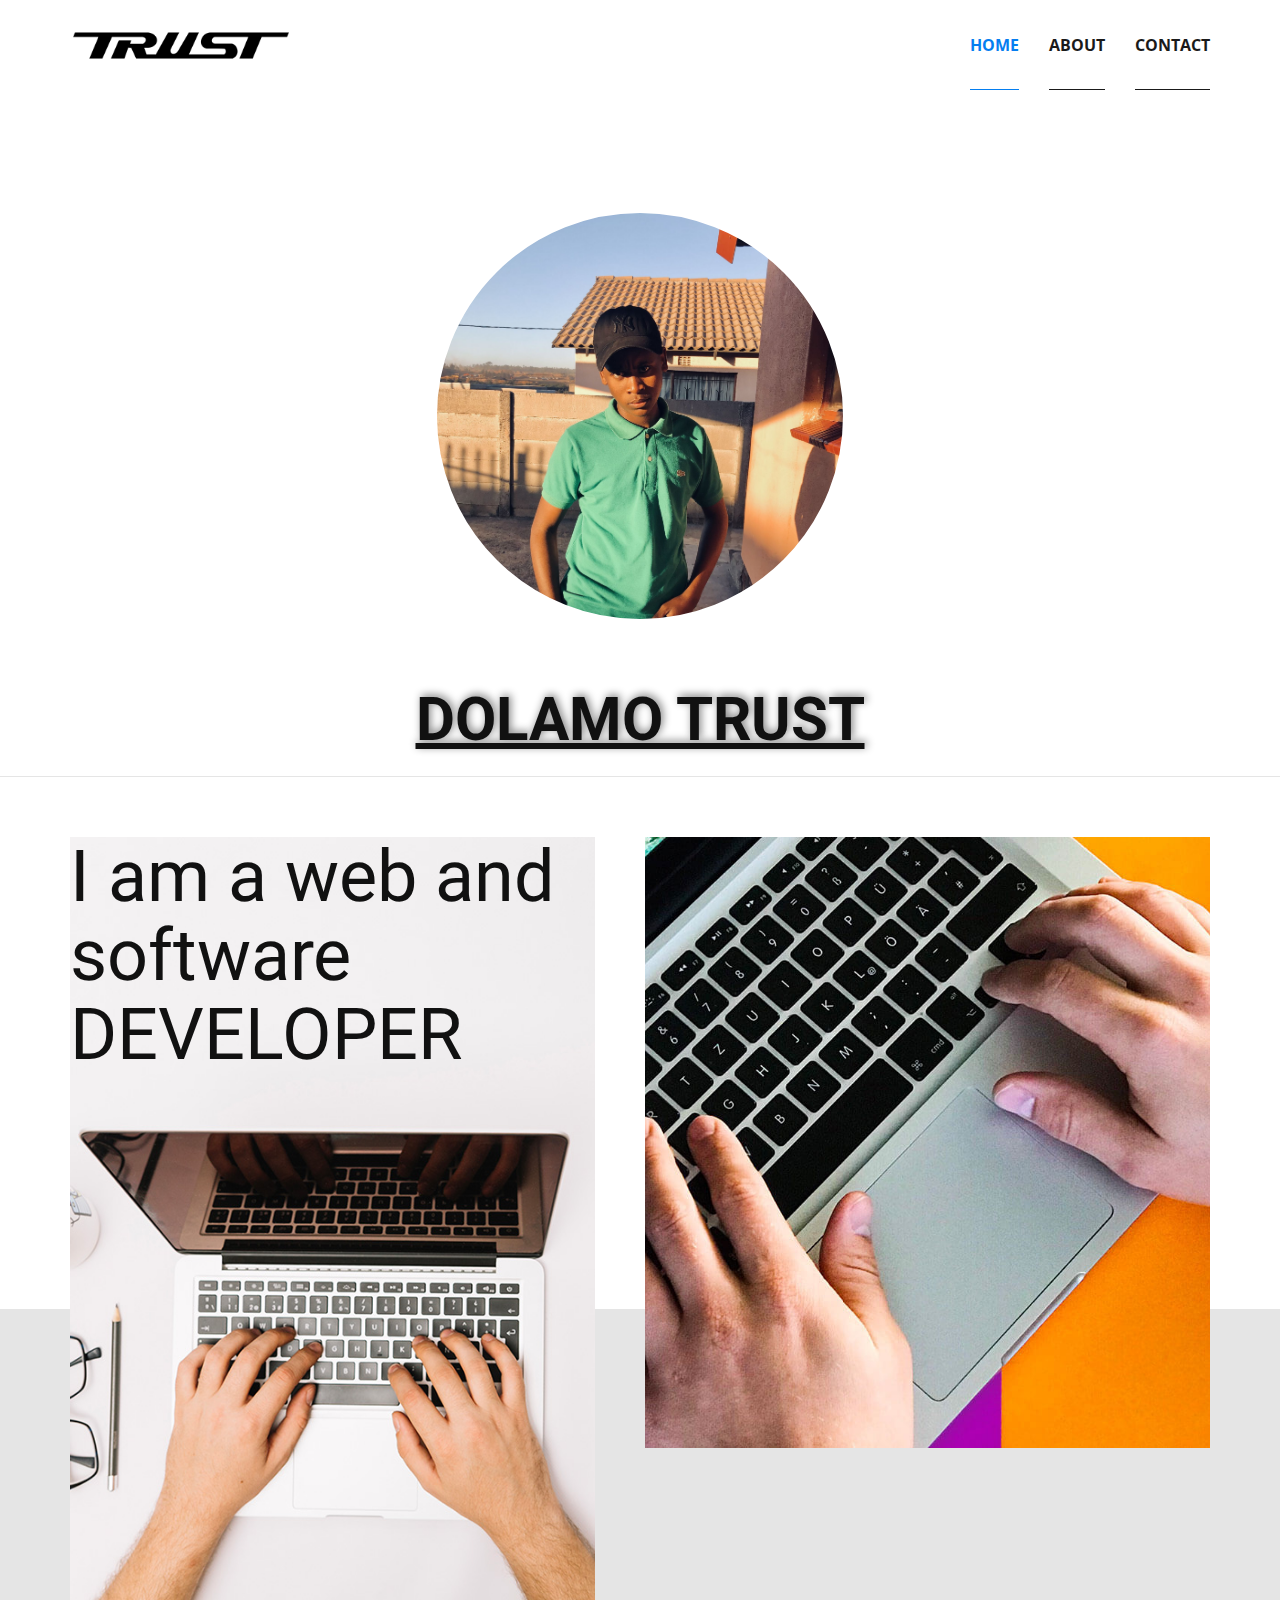
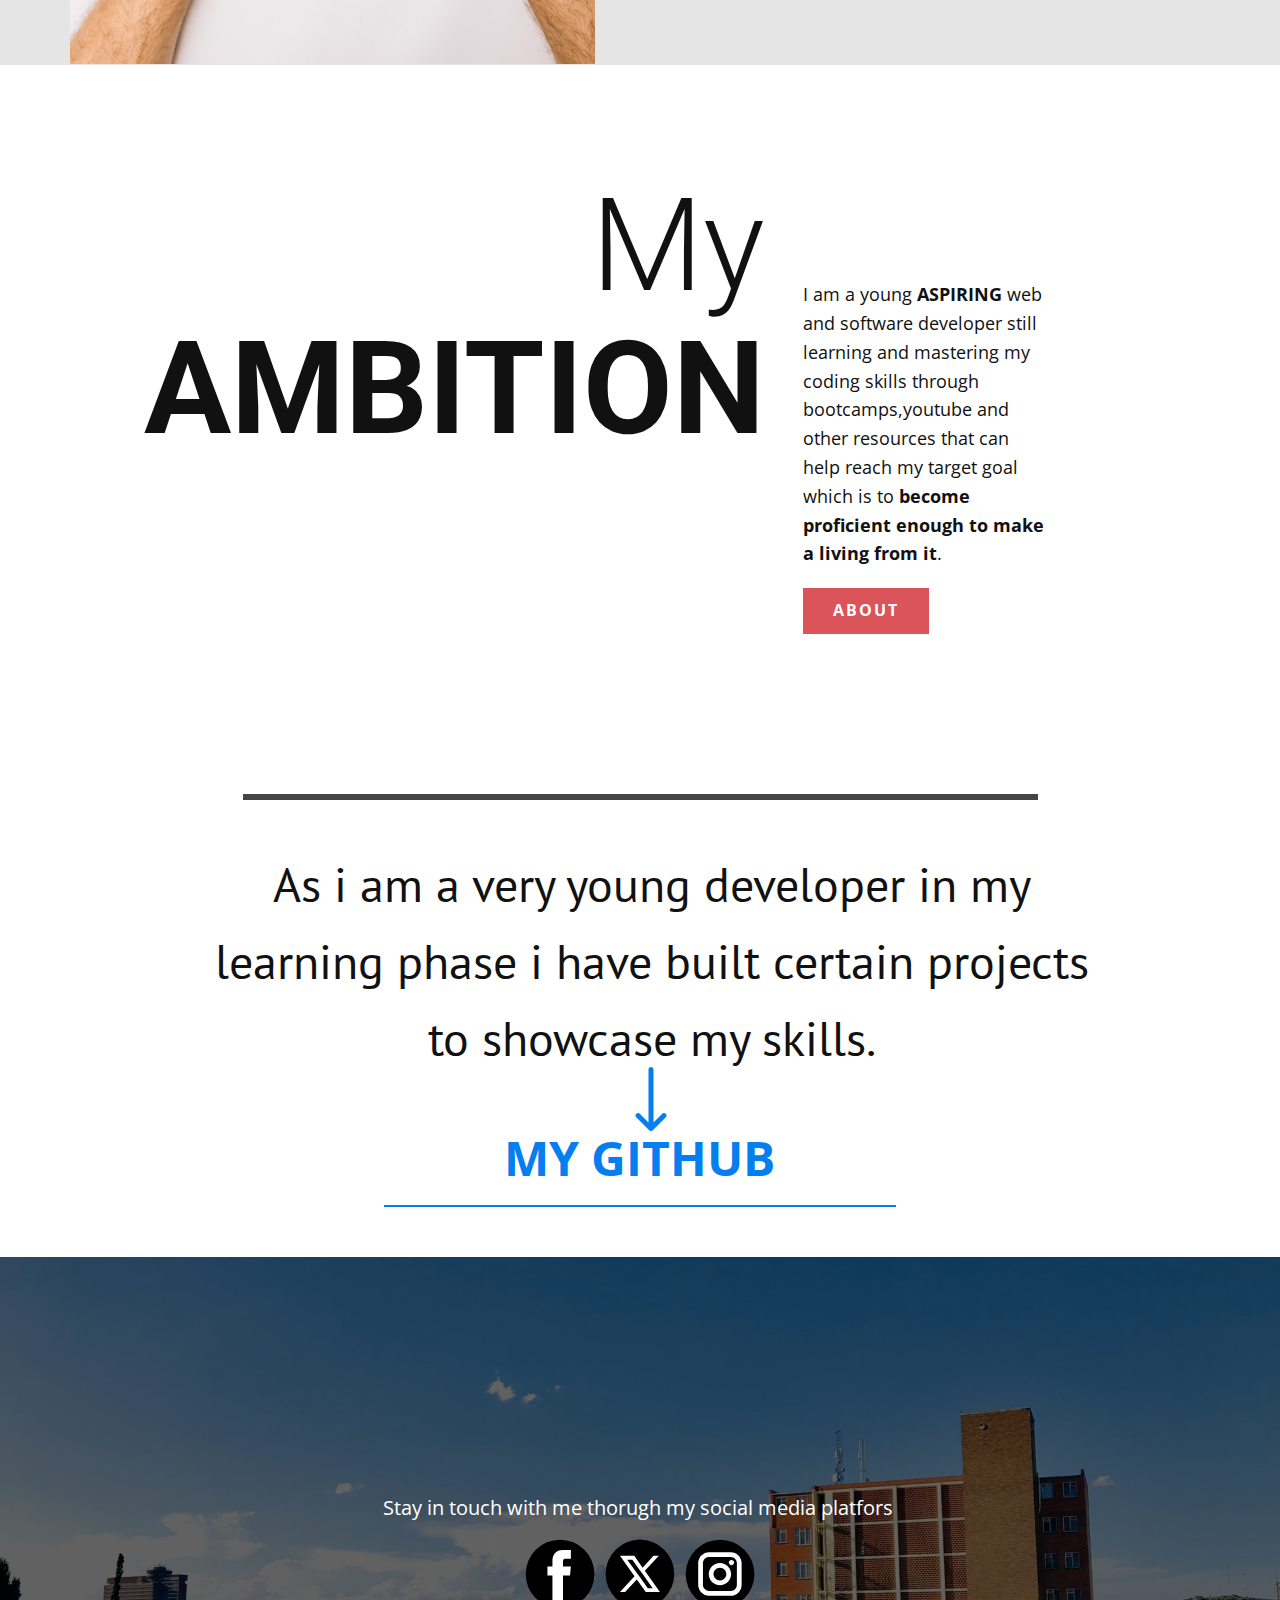
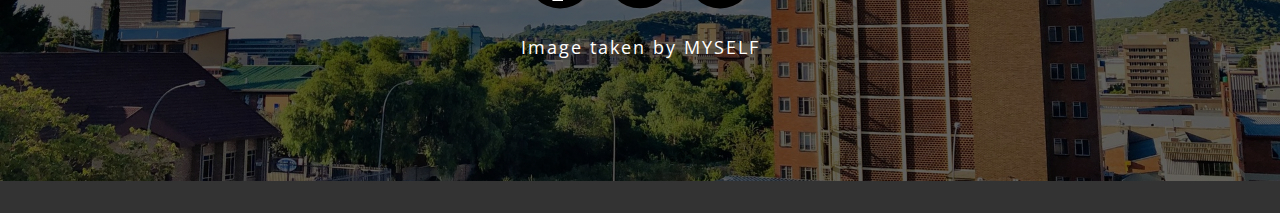
<file: Home.html>
<!DOCTYPE html>
<html style="font-size: 16px;" lang="en"><head>
    <meta name="viewport" content="width=device-width, initial-scale=1.0">
    <meta charset="utf-8">
    <meta name="keywords" content="Creative Portfolio, i am designer, webuilddigital, We design People Inspired Experiences that create positive change in people&amp;apos;s lives., Visual communication for brands and people, INTUITIVE">
    <meta name="description" content="">
    <title>Home</title>
    <link rel="stylesheet" href="nicepage.css" media="screen">
<link rel="stylesheet" href="Home.css" media="screen">
    <script class="u-script" type="text/javascript" src="jquery.js" defer=""></script>
    <script class="u-script" type="text/javascript" src="nicepage.js" defer=""></script>
    <meta name="generator" content="Nicepage 6.4.0, nicepage.com">
    <link id="u-theme-google-font" rel="stylesheet" href="https://fonts.googleapis.com/css?family=Roboto:100,100i,300,300i,400,400i,500,500i,700,700i,900,900i|Open+Sans:300,300i,400,400i,500,500i,600,600i,700,700i,800,800i">
    <link id="u-page-google-font" rel="stylesheet" href="https://fonts.googleapis.com/css?family=PT+Sans:400,400i,700,700i">
    
    
    
    
    
    
    
    <script type="application/ld+json">{
		"@context": "http://schema.org",
		"@type": "Organization",
		"name": "",
		"logo": "images/trust-logo-png-transparent.png"
}</script>
    <meta name="theme-color" content="#057ef0">
    <meta property="og:title" content="Home">
    <meta property="og:type" content="website">
  <meta data-intl-tel-input-cdn-path="intlTelInput/"></head>
  <body data-path-to-root="./" data-include-products="false" class="u-body u-xl-mode" data-lang="en"><header class="u-clearfix u-header u-header" id="sec-92d9"><div class="u-clearfix u-sheet u-sheet-1">
        <nav class="u-menu u-menu-one-level u-offcanvas u-menu-1">
          <div class="menu-collapse" style="font-size: 1rem; letter-spacing: 0px; font-weight: 700; text-transform: uppercase;">
            <a class="u-button-style u-custom-active-border-color u-custom-border u-custom-border-color u-custom-border-radius u-custom-borders u-custom-hover-border-color u-custom-left-right-menu-spacing u-custom-padding-bottom u-custom-text-active-color u-custom-text-color u-custom-text-decoration u-custom-text-hover-color u-custom-top-bottom-menu-spacing u-nav-link u-text-active-palette-1-base u-text-hover-palette-2-base" href="#">
              <svg class="u-svg-link" viewBox="0 0 24 24"><use xmlns:xlink="http://www.w3.org/1999/xlink" xlink:href="#menu-hamburger"></use></svg>
              <svg class="u-svg-content" version="1.1" id="menu-hamburger" viewBox="0 0 16 16" x="0px" y="0px" xmlns:xlink="http://www.w3.org/1999/xlink" xmlns="http://www.w3.org/2000/svg"><g><rect y="1" width="16" height="2"></rect><rect y="7" width="16" height="2"></rect><rect y="13" width="16" height="2"></rect>
</g></svg>
            </a>
          </div>
          <div class="u-custom-menu u-nav-container">
            <ul class="u-nav u-spacing-30 u-unstyled u-nav-1"><li class="u-nav-item"><a class="u-border-1 u-border-active-palette-1-base u-border-grey-90 u-border-hover-palette-1-light-2 u-border-no-left u-border-no-right u-border-no-top u-button-style u-nav-link u-text-active-palette-1-base u-text-grey-90 u-text-hover-palette-1-light-2" href="Home.html" style="padding: 36px 0px;">Home</a>
</li><li class="u-nav-item"><a class="u-border-1 u-border-active-palette-1-base u-border-grey-90 u-border-hover-palette-1-light-2 u-border-no-left u-border-no-right u-border-no-top u-button-style u-nav-link u-text-active-palette-1-base u-text-grey-90 u-text-hover-palette-1-light-2" href="about.html" style="padding: 36px 0px;">About</a>
</li><li class="u-nav-item"><a class="u-border-1 u-border-active-palette-1-base u-border-grey-90 u-border-hover-palette-1-light-2 u-border-no-left u-border-no-right u-border-no-top u-button-style u-nav-link u-text-active-palette-1-base u-text-grey-90 u-text-hover-palette-1-light-2" href="contact.html" style="padding: 36px 0px;">Contact</a>
</li></ul>
          </div>
          <div class="u-custom-menu u-nav-container-collapse">
            <div class="u-black u-container-style u-inner-container-layout u-opacity u-opacity-95 u-sidenav">
              <div class="u-inner-container-layout u-sidenav-overflow">
                <div class="u-menu-close"></div>
                <ul class="u-align-center u-nav u-popupmenu-items u-unstyled u-nav-2"><li class="u-nav-item"><a class="u-button-style u-nav-link" href="Home.html">Home</a>
</li><li class="u-nav-item"><a class="u-button-style u-nav-link" href="about.html">About</a>
</li><li class="u-nav-item"><a class="u-button-style u-nav-link" href="contact.html">Contact</a>
</li></ul>
              </div>
            </div>
            <div class="u-black u-menu-overlay u-opacity u-opacity-70"></div>
          </div>
        </nav>
        <a href="https://nicepage.com/website-design" class="u-image u-logo u-image-1" data-image-width="2400" data-image-height="2400">
          <img src="images/trust-logo-png-transparent.png" class="u-logo-image u-logo-image-1">
        </a>
      </div></header>
    <section class="u-align-center u-clearfix u-section-1" id="carousel_5c2e">
      <div alt="" class="u-border-8 u-border-white u-image u-image-circle u-image-1" data-image-width="3022" data-image-height="3261"></div>
      <h2 class="u-text u-text-1">DOLAMO TRUST </h2>
    </section>
    <section class="u-clearfix u-grey-10 u-section-2" id="carousel_eef6">
      <div class="u-expanded-width u-shape u-shape-rectangle u-white u-shape-1"></div>
      <div class="data-layout-selected u-clearfix u-gutter-50 u-layout-wrap u-layout-wrap-1">
        <div class="u-layout">
          <div class="u-layout-row">
            <div class="u-container-style u-image u-layout-cell u-left-cell u-size-29 u-image-1" data-image-width="1000" data-image-height="919">
              <div class="u-container-layout u-valign-top u-container-layout-1">
                <h1 class="u-align-left u-text u-text-1">I am a web and software DEVELOPER </h1>
              </div>
            </div>
            <div class="u-container-style u-layout-cell u-right-cell u-size-31 u-layout-cell-2">
              <div class="u-container-layout u-container-layout-2">
                <img class="u-expanded-width u-image u-image-2" src="images/web-develoment.jpg" data-image-width="1920" data-image-height="811">
              </div>
            </div>
          </div>
        </div>
      </div>
    </section>
    <section class="u-clearfix u-white u-section-3" id="carousel_bd38">
      <div class="u-clearfix u-sheet u-sheet-1">
        <div class="data-layout-selected u-clearfix u-expanded-width u-layout-wrap u-layout-wrap-1">
          <div class="u-layout">
            <div class="u-layout-row">
              <div class="u-align-right u-container-style u-layout-cell u-size-37-xl u-size-42-lg u-size-42-md u-size-42-sm u-size-42-xs u-layout-cell-1">
                <div class="u-container-layout u-container-layout-1">
                  <h1 class="u-text u-text-1">My<br><b>AMBITION</b>
                  </h1>
                </div>
              </div>
              <div class="u-container-style u-layout-cell u-size-18-lg u-size-18-md u-size-18-sm u-size-18-xs u-size-23-xl u-layout-cell-2">
                <div class="u-container-layout u-valign-middle-xl u-container-layout-2">
                  <p class="u-text u-text-2">I am a young <span style="font-weight: 700;"> ASPIRING</span>&nbsp;web and software developer still learn​ing and mastering my coding skills through bootcamps,youtube and other resources that can help reach my target goal which is to&nbsp;<b>become proficient enough to make a living from it</b>.<br>
                  </p>
                  <a href="about.html" class="u-btn u-button-style u-palette-2-base u-btn-1">about</a>
                </div>
              </div>
            </div>
          </div>
        </div>
      </div>
    </section>
    <section class="u-clearfix u-section-4" id="carousel_5453">
      <div class="u-clearfix u-sheet u-sheet-1">
        <div class="u-border-6 u-border-grey-dark-1 u-line u-line-horizontal u-line-1"></div>
        <h2 class="u-align-center u-custom-font u-font-pt-sans u-text u-text-1">As i am a very young developer in my learning phase i have built certain projects to showcase my skills. </h2><span class="u-icon u-icon-circle u-text-palette-1-base u-icon-1"><svg class="u-svg-link" preserveAspectRatio="xMidYMin slice" viewBox="0 0 512 512" style=""><use xmlns:xlink="http://www.w3.org/1999/xlink" xlink:href="#svg-ad40"></use></svg><svg class="u-svg-content" viewBox="0 0 512 512" x="0px" y="0px" id="svg-ad40" style="enable-background:new 0 0 512 512;"><g><g><path d="M374.108,373.328c-7.829-7.792-20.492-7.762-28.284,0.067L276,443.557V20c0-11.046-8.954-20-20-20    c-11.046,0-20,8.954-20,20v423.558l-69.824-70.164c-7.792-7.829-20.455-7.859-28.284-0.067c-7.83,7.793-7.859,20.456-0.068,28.285    l104,104.504c0.006,0.007,0.013,0.012,0.019,0.018c7.792,7.809,20.496,7.834,28.314,0.001c0.006-0.007,0.013-0.012,0.019-0.018    l104-104.504C381.966,393.785,381.939,381.121,374.108,373.328z"></path>
</g>
</g></svg></span>
        <a href="https://github.com/DolamoTrust" class="u-active-none u-align-center u-border-2 u-border-no-left u-border-no-right u-border-no-top u-border-palette-1-base u-btn u-btn-rectangle u-button-style u-hover-none u-none u-text-palette-1-base u-btn-1" target="_blank">MY GITHUB </a>
      </div>
    </section>
    <section class="u-align-center u-clearfix u-image u-shading u-section-5" data-image-width="4032" data-image-height="3024" id="carousel_93b2">
      <div class="u-clearfix u-sheet u-sheet-1">
        <p class="u-large-text u-text u-text-variant u-text-1">Stay in touch with me thorugh my social media platfors&nbsp;</p>
        <div class="u-social-icons u-spacing-10 u-social-icons-1">
          <a class="u-social-url" title="facebook" target="_blank" href="https://www.facebook.com/trust.dolamo.1"><span class="u-icon u-social-facebook u-social-icon u-text-black u-icon-1"><svg class="u-svg-link" preserveAspectRatio="xMidYMin slice" viewBox="0 0 112 112" style=""><use xmlns:xlink="http://www.w3.org/1999/xlink" xlink:href="#svg-0f8b"></use></svg><svg class="u-svg-content" viewBox="0 0 112 112" x="0" y="0" id="svg-0f8b"><circle fill="currentColor" cx="56.1" cy="56.1" r="55"></circle><path fill="#FFFFFF" d="M73.5,31.6h-9.1c-1.4,0-3.6,0.8-3.6,3.9v8.5h12.6L72,58.3H60.8v40.8H43.9V58.3h-8V43.9h8v-9.2
c0-6.7,3.1-17,17-17h12.5v13.9H73.5z"></path></svg></span>
          </a>
          <a class="u-social-url" title="twitter" target="_blank" href="https://twitter.com/mtrustero30"><span class="u-icon u-social-icon u-social-twitter u-text-black u-icon-2"><svg class="u-svg-link" preserveAspectRatio="xMidYMin slice" viewBox="0 0 112.2 112.2" style=""><use xmlns:xlink="http://www.w3.org/1999/xlink" xlink:href="#svg-3cac"></use></svg><svg class="u-svg-content" viewBox="0 0 112.2 112.2" x="0px" y="0px" id="svg-3cac"><circle fill="currentColor" cx="56" cy="56" r="55"></circle><path fill="#FFFFFF" d="M63.9,51l22.4-24h-8.6L60.3,45.9L46.9,27H24l23.3,32.8L24,85h8.2L51,64.9L65.3,85H88L63.9,51z M55.3,60.2
l-3.7-5.1L35.7,33.1h8.1l12.3,17.2l3.7,5.1l16.6,23.4h-7.8L55.3,60.2z"></path></svg></span>
          </a>
          <a class="u-social-url" title="instagram" target="_blank" href="https://www.instagram.com/trust_dolamo/"><span class="u-icon u-social-icon u-social-instagram u-text-black u-icon-3"><svg class="u-svg-link" preserveAspectRatio="xMidYMin slice" viewBox="0 0 112 112" style=""><use xmlns:xlink="http://www.w3.org/1999/xlink" xlink:href="#svg-12b0"></use></svg><svg class="u-svg-content" viewBox="0 0 112 112" x="0" y="0" id="svg-12b0"><circle fill="currentColor" cx="56.1" cy="56.1" r="55"></circle><path fill="#FFFFFF" d="M55.9,38.2c-9.9,0-17.9,8-17.9,17.9C38,66,46,74,55.9,74c9.9,0,17.9-8,17.9-17.9C73.8,46.2,65.8,38.2,55.9,38.2
z M55.9,66.4c-5.7,0-10.3-4.6-10.3-10.3c-0.1-5.7,4.6-10.3,10.3-10.3c5.7,0,10.3,4.6,10.3,10.3C66.2,61.8,61.6,66.4,55.9,66.4z"></path><path fill="#FFFFFF" d="M74.3,33.5c-2.3,0-4.2,1.9-4.2,4.2s1.9,4.2,4.2,4.2s4.2-1.9,4.2-4.2S76.6,33.5,74.3,33.5z"></path><path fill="#FFFFFF" d="M73.1,21.3H38.6c-9.7,0-17.5,7.9-17.5,17.5v34.5c0,9.7,7.9,17.6,17.5,17.6h34.5c9.7,0,17.5-7.9,17.5-17.5V38.8
C90.6,29.1,82.7,21.3,73.1,21.3z M83,73.3c0,5.5-4.5,9.9-9.9,9.9H38.6c-5.5,0-9.9-4.5-9.9-9.9V38.8c0-5.5,4.5-9.9,9.9-9.9h34.5
c5.5,0,9.9,4.5,9.9,9.9V73.3z"></path></svg></span>
          </a>
        </div>
        <p class="u-text u-text-2">Image taken by MYSELF</p>
      </div>
    </section>
    
    
    
    
    <section class="u-backlink u-clearfix u-grey-80">
      
    </section>
  
</body></html>
</file>
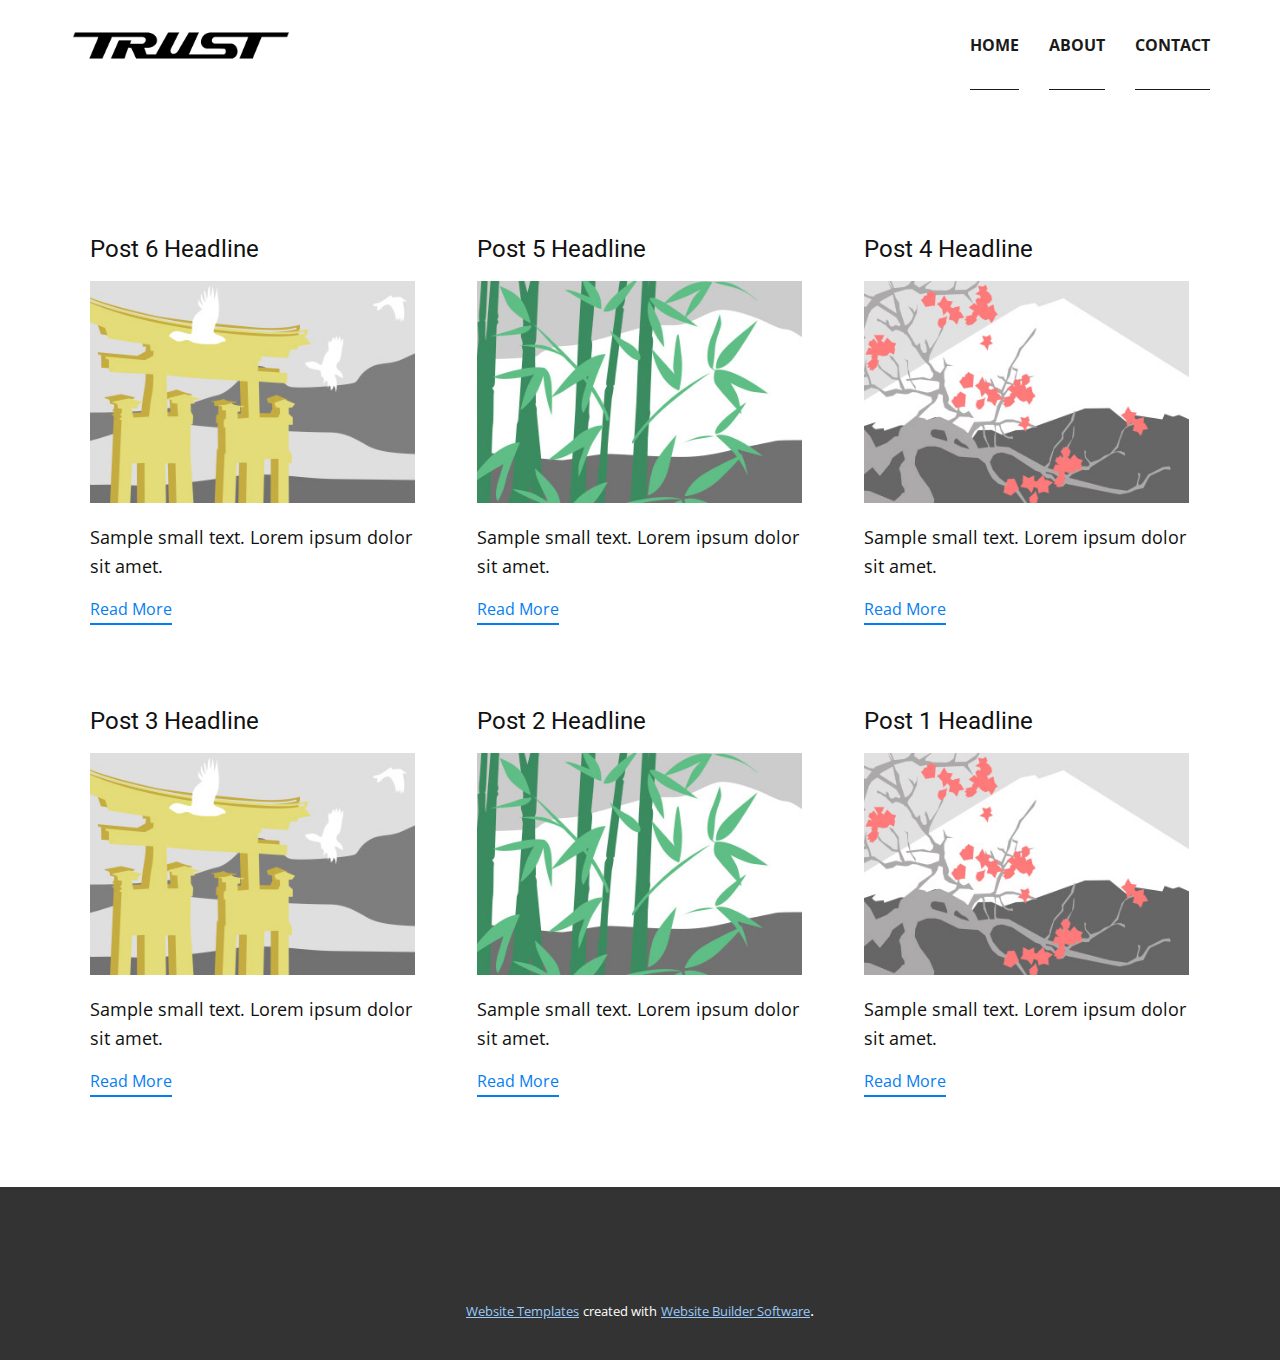
<file: blog/blog.html>
<!DOCTYPE html>
<html style="font-size: 16px;" lang="en"><head>
    <meta name="viewport" content="width=device-width, initial-scale=1.0">
    <meta charset="utf-8">
    <meta name="keywords" content="">
    <meta name="description" content="">
    <title>Blog</title>
    <link rel="stylesheet" href="../nicepage.css" media="screen">
<link rel="stylesheet" href="../Blog-Template.css" media="screen">
    <script class="u-script" type="text/javascript" src="../jquery.js" defer=""></script>
    <script class="u-script" type="text/javascript" src="../nicepage.js" defer=""></script>
    <meta name="generator" content="Nicepage 6.4.0, nicepage.com">
    <link id="u-theme-google-font" rel="stylesheet" href="https://fonts.googleapis.com/css?family=Roboto:100,100i,300,300i,400,400i,500,500i,700,700i,900,900i|Open+Sans:300,300i,400,400i,500,500i,600,600i,700,700i,800,800i">
    
    
    
    <script type="application/ld+json">{
		"@context": "http://schema.org",
		"@type": "Organization",
		"name": "",
		"logo": "images/trust-logo-png-transparent.png"
}</script>
    <meta name="theme-color" content="#057ef0">
  <meta data-intl-tel-input-cdn-path="intlTelInput/"></head>
  <body data-path-to-root="./" data-include-products="false" class="u-body u-xl-mode" data-lang="en"><header class="u-clearfix u-header u-header" id="sec-92d9"><div class="u-clearfix u-sheet u-sheet-1">
        <nav class="u-menu u-menu-one-level u-offcanvas u-menu-1">
          <div class="menu-collapse" style="font-size: 1rem; letter-spacing: 0px; font-weight: 700; text-transform: uppercase;">
            <a class="u-button-style u-custom-active-border-color u-custom-border u-custom-border-color u-custom-border-radius u-custom-borders u-custom-hover-border-color u-custom-left-right-menu-spacing u-custom-padding-bottom u-custom-text-active-color u-custom-text-color u-custom-text-decoration u-custom-text-hover-color u-custom-top-bottom-menu-spacing u-nav-link u-text-active-palette-1-base u-text-hover-palette-2-base" href="#">
              <svg class="u-svg-link" viewBox="0 0 24 24"><use xmlns:xlink="http://www.w3.org/1999/xlink" xlink:href="#menu-hamburger"></use></svg>
              <svg class="u-svg-content" version="1.1" id="menu-hamburger" viewBox="0 0 16 16" x="0px" y="0px" xmlns:xlink="http://www.w3.org/1999/xlink" xmlns="http://www.w3.org/2000/svg"><g><rect y="1" width="16" height="2"></rect><rect y="7" width="16" height="2"></rect><rect y="13" width="16" height="2"></rect>
</g></svg>
            </a>
          </div>
          <div class="u-custom-menu u-nav-container">
            <ul class="u-nav u-spacing-30 u-unstyled u-nav-1"><li class="u-nav-item"><a class="u-border-1 u-border-active-palette-1-base u-border-grey-90 u-border-hover-palette-1-light-2 u-border-no-left u-border-no-right u-border-no-top u-button-style u-nav-link u-text-active-palette-1-base u-text-grey-90 u-text-hover-palette-1-light-2" href="../Home.html" style="padding: 36px 0px;">Home</a>
</li><li class="u-nav-item"><a class="u-border-1 u-border-active-palette-1-base u-border-grey-90 u-border-hover-palette-1-light-2 u-border-no-left u-border-no-right u-border-no-top u-button-style u-nav-link u-text-active-palette-1-base u-text-grey-90 u-text-hover-palette-1-light-2" href="../about.html" style="padding: 36px 0px;">About</a>
</li><li class="u-nav-item"><a class="u-border-1 u-border-active-palette-1-base u-border-grey-90 u-border-hover-palette-1-light-2 u-border-no-left u-border-no-right u-border-no-top u-button-style u-nav-link u-text-active-palette-1-base u-text-grey-90 u-text-hover-palette-1-light-2" href="../contact.html" style="padding: 36px 0px;">Contact</a>
</li></ul>
          </div>
          <div class="u-custom-menu u-nav-container-collapse">
            <div class="u-black u-container-style u-inner-container-layout u-opacity u-opacity-95 u-sidenav">
              <div class="u-inner-container-layout u-sidenav-overflow">
                <div class="u-menu-close"></div>
                <ul class="u-align-center u-nav u-popupmenu-items u-unstyled u-nav-2"><li class="u-nav-item"><a class="u-button-style u-nav-link" href="../Home.html">Home</a>
</li><li class="u-nav-item"><a class="u-button-style u-nav-link" href="../about.html">About</a>
</li><li class="u-nav-item"><a class="u-button-style u-nav-link" href="../contact.html">Contact</a>
</li></ul>
              </div>
            </div>
            <div class="u-black u-menu-overlay u-opacity u-opacity-70"></div>
          </div>
        </nav>
        <a href="https://nicepage.com/website-design" class="u-image u-logo u-image-1" data-image-width="2400" data-image-height="2400">
          <img src="../images/trust-logo-png-transparent.png" class="u-logo-image u-logo-image-1">
        </a>
      </div></header>
    <section class="u-clearfix u-section-1" id="sec-5b11">
      <div class="u-clearfix u-sheet u-valign-middle u-sheet-1"><!--blog--><!--blog_options_json--><!--{"type":"Recent","source":"","tags":"","count":""}--><!--/blog_options_json-->
        <div class="u-blog u-expanded-width u-repeater u-repeater-1"><!--blog_post-->
          <div class="u-blog-post u-container-style u-repeater-item u-white u-repeater-item-1">
            <div class="u-container-layout u-similar-container u-valign-top u-container-layout-1"><!--blog_post_header-->
              <h4 class="u-blog-control u-text u-text-1">
                <a class="u-post-header-link" href="../blog/post-5.html">Post 6 Headline</a>
              </h4><!--/blog_post_header--><!--blog_post_image-->
              <a class="u-post-header-link" href="../blog/post-5.html"><img alt="" class="u-blog-control u-expanded-width u-image u-image-default u-image-1" src="../images/8ad73f3c.jpeg"></a><!--/blog_post_image--><!--blog_post_content-->
              <div class="u-blog-control u-post-content u-text u-text-2 fr-view">Sample small text. Lorem ipsum dolor sit amet.</div><!--/blog_post_content--><!--blog_post_readmore-->
              <a href="../blog/post-5.html" class="u-blog-control u-border-2 u-border-palette-1-base u-btn u-btn-rectangle u-button-style u-none u-btn-1"><!--blog_post_readmore_content--><!--options_json--><!--{"content":"","defaultValue":"Read More"}--><!--/options_json-->Read More<!--/blog_post_readmore_content--></a><!--/blog_post_readmore-->
            </div>
          </div><div class="u-blog-post u-container-style u-repeater-item u-video-cover u-white">
            <div class="u-container-layout u-similar-container u-valign-top u-container-layout-2"><!--blog_post_header-->
              <h4 class="u-blog-control u-text u-text-3">
                <a class="u-post-header-link" href="../blog/post-4.html">Post 5 Headline</a>
              </h4><!--/blog_post_header--><!--blog_post_image-->
              <a class="u-post-header-link" href="../blog/post-4.html"><img alt="" class="u-blog-control u-expanded-width u-image u-image-default u-image-2" src="../images/68f64b9d.jpeg"></a><!--/blog_post_image--><!--blog_post_content-->
              <div class="u-blog-control u-post-content u-text u-text-4 fr-view">Sample small text. Lorem ipsum dolor sit amet.</div><!--/blog_post_content--><!--blog_post_readmore-->
              <a href="../blog/post-4.html" class="u-blog-control u-border-2 u-border-palette-1-base u-btn u-btn-rectangle u-button-style u-none u-btn-2"><!--blog_post_readmore_content--><!--options_json--><!--{"content":"","defaultValue":"Read More"}--><!--/options_json-->Read More<!--/blog_post_readmore_content--></a><!--/blog_post_readmore-->
            </div>
          </div><div class="u-blog-post u-container-style u-repeater-item u-video-cover u-white">
            <div class="u-container-layout u-similar-container u-valign-top u-container-layout-3"><!--blog_post_header-->
              <h4 class="u-blog-control u-text u-text-5">
                <a class="u-post-header-link" href="../blog/post-3.html">Post 4 Headline</a>
              </h4><!--/blog_post_header--><!--blog_post_image-->
              <a class="u-post-header-link" href="../blog/post-3.html"><img alt="" class="u-blog-control u-expanded-width u-image u-image-default u-image-3" src="../images/0fd3416c.jpeg"></a><!--/blog_post_image--><!--blog_post_content-->
              <div class="u-blog-control u-post-content u-text u-text-6 fr-view">Sample small text. Lorem ipsum dolor sit amet.</div><!--/blog_post_content--><!--blog_post_readmore-->
              <a href="../blog/post-3.html" class="u-blog-control u-border-2 u-border-palette-1-base u-btn u-btn-rectangle u-button-style u-none u-btn-3"><!--blog_post_readmore_content--><!--options_json--><!--{"content":"","defaultValue":"Read More"}--><!--/options_json-->Read More<!--/blog_post_readmore_content--></a><!--/blog_post_readmore-->
            </div>
          </div><div class="u-blog-post u-container-style u-repeater-item u-white u-repeater-item-1">
            <div class="u-container-layout u-similar-container u-valign-top u-container-layout-1"><!--blog_post_header-->
              <h4 class="u-blog-control u-text u-text-1">
                <a class="u-post-header-link" href="../blog/post-2.html">Post 3 Headline</a>
              </h4><!--/blog_post_header--><!--blog_post_image-->
              <a class="u-post-header-link" href="../blog/post-2.html"><img alt="" class="u-blog-control u-expanded-width u-image u-image-default u-image-1" src="../images/8ad73f3c.jpeg"></a><!--/blog_post_image--><!--blog_post_content-->
              <div class="u-blog-control u-post-content u-text u-text-2 fr-view">Sample small text. Lorem ipsum dolor sit amet.</div><!--/blog_post_content--><!--blog_post_readmore-->
              <a href="../blog/post-2.html" class="u-blog-control u-border-2 u-border-palette-1-base u-btn u-btn-rectangle u-button-style u-none u-btn-1"><!--blog_post_readmore_content--><!--options_json--><!--{"content":"","defaultValue":"Read More"}--><!--/options_json-->Read More<!--/blog_post_readmore_content--></a><!--/blog_post_readmore-->
            </div>
          </div><div class="u-blog-post u-container-style u-repeater-item u-video-cover u-white">
            <div class="u-container-layout u-similar-container u-valign-top u-container-layout-2"><!--blog_post_header-->
              <h4 class="u-blog-control u-text u-text-3">
                <a class="u-post-header-link" href="../blog/post-1.html">Post 2 Headline</a>
              </h4><!--/blog_post_header--><!--blog_post_image-->
              <a class="u-post-header-link" href="../blog/post-1.html"><img alt="" class="u-blog-control u-expanded-width u-image u-image-default u-image-2" src="../images/68f64b9d.jpeg"></a><!--/blog_post_image--><!--blog_post_content-->
              <div class="u-blog-control u-post-content u-text u-text-4 fr-view">Sample small text. Lorem ipsum dolor sit amet.</div><!--/blog_post_content--><!--blog_post_readmore-->
              <a href="../blog/post-1.html" class="u-blog-control u-border-2 u-border-palette-1-base u-btn u-btn-rectangle u-button-style u-none u-btn-2"><!--blog_post_readmore_content--><!--options_json--><!--{"content":"","defaultValue":"Read More"}--><!--/options_json-->Read More<!--/blog_post_readmore_content--></a><!--/blog_post_readmore-->
            </div>
          </div><div class="u-blog-post u-container-style u-repeater-item u-video-cover u-white">
            <div class="u-container-layout u-similar-container u-valign-top u-container-layout-3"><!--blog_post_header-->
              <h4 class="u-blog-control u-text u-text-5">
                <a class="u-post-header-link" href="../blog/post.html">Post 1 Headline</a>
              </h4><!--/blog_post_header--><!--blog_post_image-->
              <a class="u-post-header-link" href="../blog/post.html"><img alt="" class="u-blog-control u-expanded-width u-image u-image-default u-image-3" src="../images/0fd3416c.jpeg"></a><!--/blog_post_image--><!--blog_post_content-->
              <div class="u-blog-control u-post-content u-text u-text-6 fr-view">Sample small text. Lorem ipsum dolor sit amet.</div><!--/blog_post_content--><!--blog_post_readmore-->
              <a href="../blog/post.html" class="u-blog-control u-border-2 u-border-palette-1-base u-btn u-btn-rectangle u-button-style u-none u-btn-3"><!--blog_post_readmore_content--><!--options_json--><!--{"content":"","defaultValue":"Read More"}--><!--/options_json-->Read More<!--/blog_post_readmore_content--></a><!--/blog_post_readmore-->
            </div>
          </div><!--/blog_post--><!--blog_post-->
          <!--/blog_post--><!--blog_post-->
          <!--/blog_post-->
        </div><!--/blog-->
      </div>
    </section>
    
    
    
    <footer class="u-align-center u-clearfix u-footer u-grey-80 u-footer" id="sec-14cd"><div class="u-clearfix u-sheet u-sheet-1"></div></footer>
    <section class="u-backlink u-clearfix u-grey-80">
      <a class="u-link" href="https://nicepage.com/website-templates" target="_blank">
        <span>Website Templates</span>
      </a>
      <p class="u-text">
        <span>created with</span>
      </p>
      <a class="u-link" href="" target="_blank">
        <span>Website Builder Software</span>
      </a>. 
    </section>
  
</body></html>
</file>
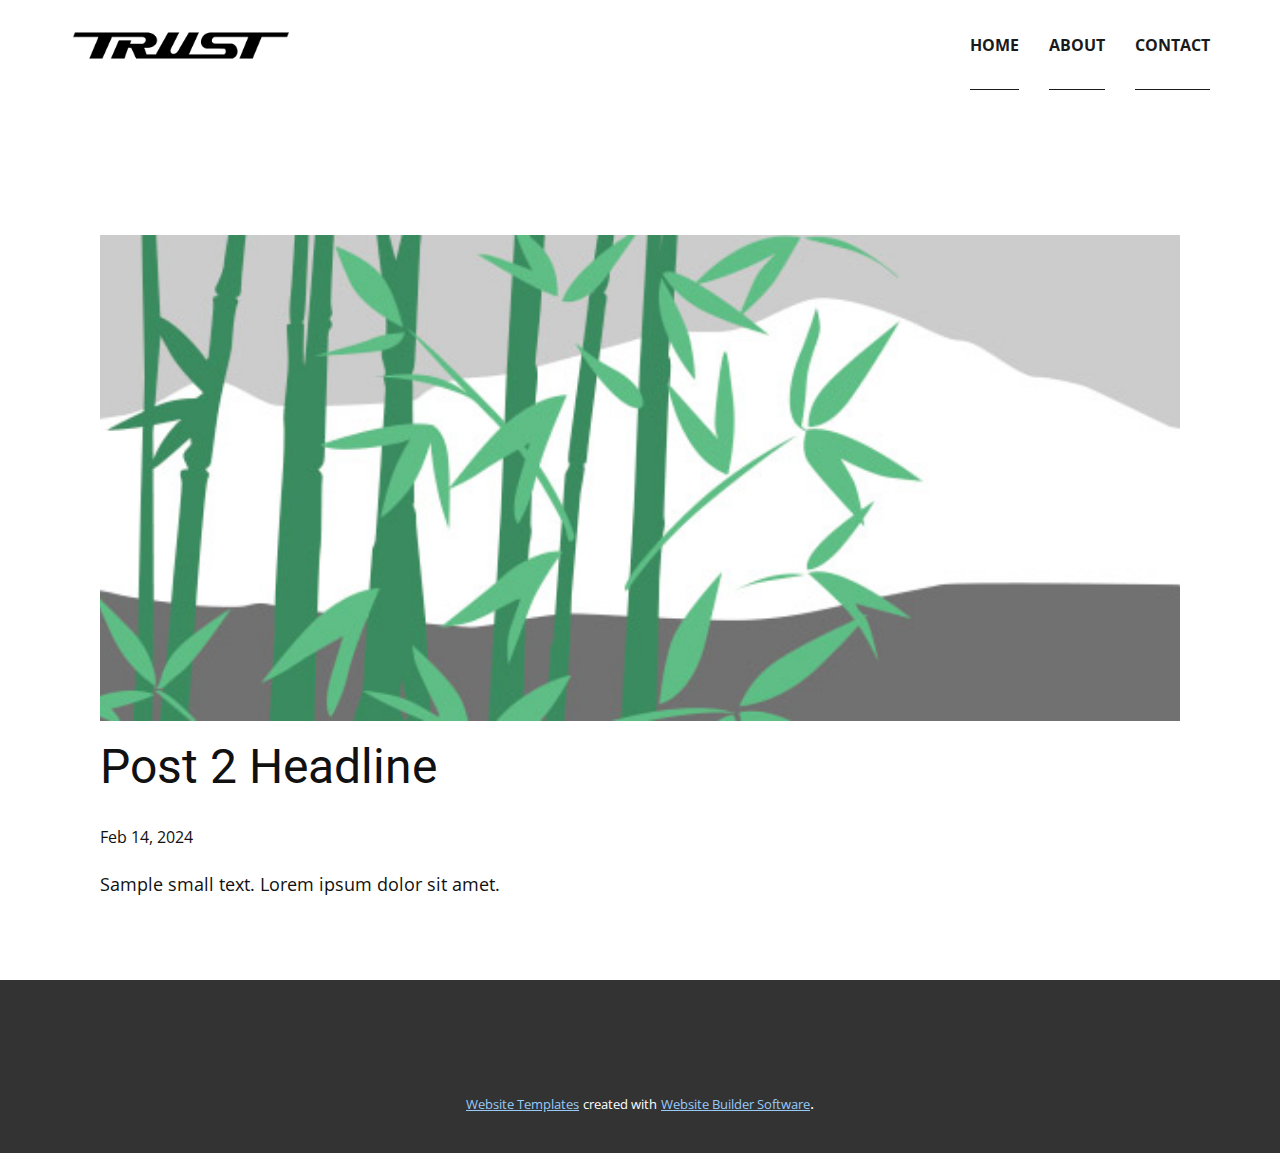
<file: blog/post-1.html>
<!DOCTYPE html>
<html style="font-size: 16px;" lang="en"><head>
    <meta name="viewport" content="width=device-width, initial-scale=1.0">
    <meta charset="utf-8">
    <meta name="keywords" content="Post 1 Headline">
    <meta name="description" content="">
    <title>Post 2 Headline</title>
    <link rel="stylesheet" href="../nicepage.css" media="screen">
<link rel="stylesheet" href="../Post-Template.css" media="screen">
    <script class="u-script" type="text/javascript" src="../jquery.js" defer=""></script>
    <script class="u-script" type="text/javascript" src="../nicepage.js" defer=""></script>
    <meta name="generator" content="Nicepage 6.4.0, nicepage.com">
    <link id="u-theme-google-font" rel="stylesheet" href="https://fonts.googleapis.com/css?family=Roboto:100,100i,300,300i,400,400i,500,500i,700,700i,900,900i|Open+Sans:300,300i,400,400i,500,500i,600,600i,700,700i,800,800i">
    
    
    
    <script type="application/ld+json">{
		"@context": "http://schema.org",
		"@type": "Organization",
		"name": "",
		"logo": "images/trust-logo-png-transparent.png"
}</script>
    <meta name="theme-color" content="#057ef0">
  <meta data-intl-tel-input-cdn-path="intlTelInput/"></head>
  <body data-path-to-root="./" data-include-products="false" class="u-body u-xl-mode" data-lang="en"><header class="u-clearfix u-header u-header" id="sec-92d9"><div class="u-clearfix u-sheet u-sheet-1">
        <nav class="u-menu u-menu-one-level u-offcanvas u-menu-1">
          <div class="menu-collapse" style="font-size: 1rem; letter-spacing: 0px; font-weight: 700; text-transform: uppercase;">
            <a class="u-button-style u-custom-active-border-color u-custom-border u-custom-border-color u-custom-border-radius u-custom-borders u-custom-hover-border-color u-custom-left-right-menu-spacing u-custom-padding-bottom u-custom-text-active-color u-custom-text-color u-custom-text-decoration u-custom-text-hover-color u-custom-top-bottom-menu-spacing u-nav-link u-text-active-palette-1-base u-text-hover-palette-2-base" href="#">
              <svg class="u-svg-link" viewBox="0 0 24 24"><use xmlns:xlink="http://www.w3.org/1999/xlink" xlink:href="#menu-hamburger"></use></svg>
              <svg class="u-svg-content" version="1.1" id="menu-hamburger" viewBox="0 0 16 16" x="0px" y="0px" xmlns:xlink="http://www.w3.org/1999/xlink" xmlns="http://www.w3.org/2000/svg"><g><rect y="1" width="16" height="2"></rect><rect y="7" width="16" height="2"></rect><rect y="13" width="16" height="2"></rect>
</g></svg>
            </a>
          </div>
          <div class="u-custom-menu u-nav-container">
            <ul class="u-nav u-spacing-30 u-unstyled u-nav-1"><li class="u-nav-item"><a class="u-border-1 u-border-active-palette-1-base u-border-grey-90 u-border-hover-palette-1-light-2 u-border-no-left u-border-no-right u-border-no-top u-button-style u-nav-link u-text-active-palette-1-base u-text-grey-90 u-text-hover-palette-1-light-2" href="../Home.html" style="padding: 36px 0px;">Home</a>
</li><li class="u-nav-item"><a class="u-border-1 u-border-active-palette-1-base u-border-grey-90 u-border-hover-palette-1-light-2 u-border-no-left u-border-no-right u-border-no-top u-button-style u-nav-link u-text-active-palette-1-base u-text-grey-90 u-text-hover-palette-1-light-2" href="../about.html" style="padding: 36px 0px;">About</a>
</li><li class="u-nav-item"><a class="u-border-1 u-border-active-palette-1-base u-border-grey-90 u-border-hover-palette-1-light-2 u-border-no-left u-border-no-right u-border-no-top u-button-style u-nav-link u-text-active-palette-1-base u-text-grey-90 u-text-hover-palette-1-light-2" href="../contact.html" style="padding: 36px 0px;">Contact</a>
</li></ul>
          </div>
          <div class="u-custom-menu u-nav-container-collapse">
            <div class="u-black u-container-style u-inner-container-layout u-opacity u-opacity-95 u-sidenav">
              <div class="u-inner-container-layout u-sidenav-overflow">
                <div class="u-menu-close"></div>
                <ul class="u-align-center u-nav u-popupmenu-items u-unstyled u-nav-2"><li class="u-nav-item"><a class="u-button-style u-nav-link" href="../Home.html">Home</a>
</li><li class="u-nav-item"><a class="u-button-style u-nav-link" href="../about.html">About</a>
</li><li class="u-nav-item"><a class="u-button-style u-nav-link" href="../contact.html">Contact</a>
</li></ul>
              </div>
            </div>
            <div class="u-black u-menu-overlay u-opacity u-opacity-70"></div>
          </div>
        </nav>
        <a href="https://nicepage.com/website-design" class="u-image u-logo u-image-1" data-image-width="2400" data-image-height="2400">
          <img src="../images/trust-logo-png-transparent.png" class="u-logo-image u-logo-image-1">
        </a>
      </div></header>
    <section class="u-align-center u-clearfix u-section-1" id="sec-3230">
      <div class="u-clearfix u-sheet u-valign-middle-md u-valign-middle-sm u-valign-middle-xs u-sheet-1"><!--post_details--><!--post_details_options_json--><!--{"source":""}--><!--/post_details_options_json--><!--blog_post-->
        <div class="u-container-style u-expanded-width u-post-details u-post-details-1">
          <div class="u-container-layout u-valign-middle u-container-layout-1"><!--blog_post_image-->
            <img alt="" class="u-blog-control u-expanded-width u-image u-image-default u-image-1" src="../images/68f64b9d.jpeg"><!--/blog_post_image--><!--blog_post_header-->
            <h2 class="u-blog-control u-text u-text-1">Post 2 Headline</h2><!--/blog_post_header--><!--blog_post_metadata-->
            <div class="u-blog-control u-metadata u-metadata-1"><!--blog_post_metadata_date-->
              <span class="u-meta-date u-meta-icon">Feb 14, 2024</span><!--/blog_post_metadata_date--><!--blog_post_metadata_category-->
              <!--/blog_post_metadata_category--><!--blog_post_metadata_comments-->
              <!--/blog_post_metadata_comments-->
            </div><!--/blog_post_metadata--><!--blog_post_content-->
            <div class="u-align-justify u-blog-control u-post-content u-text u-text-2 fr-view">
  Sample small text. Lorem ipsum dolor sit amet.
  </div><!--/blog_post_content-->
          </div>
        </div><!--/blog_post--><!--/post_details-->
      </div>
    </section>
    
    
    
    <footer class="u-align-center u-clearfix u-footer u-grey-80 u-footer" id="sec-14cd"><div class="u-clearfix u-sheet u-sheet-1"></div></footer>
    <section class="u-backlink u-clearfix u-grey-80">
      <a class="u-link" href="https://nicepage.com/website-templates" target="_blank">
        <span>Website Templates</span>
      </a>
      <p class="u-text">
        <span>created with</span>
      </p>
      <a class="u-link" href="" target="_blank">
        <span>Website Builder Software</span>
      </a>. 
    </section>
  
</body></html>
</file>
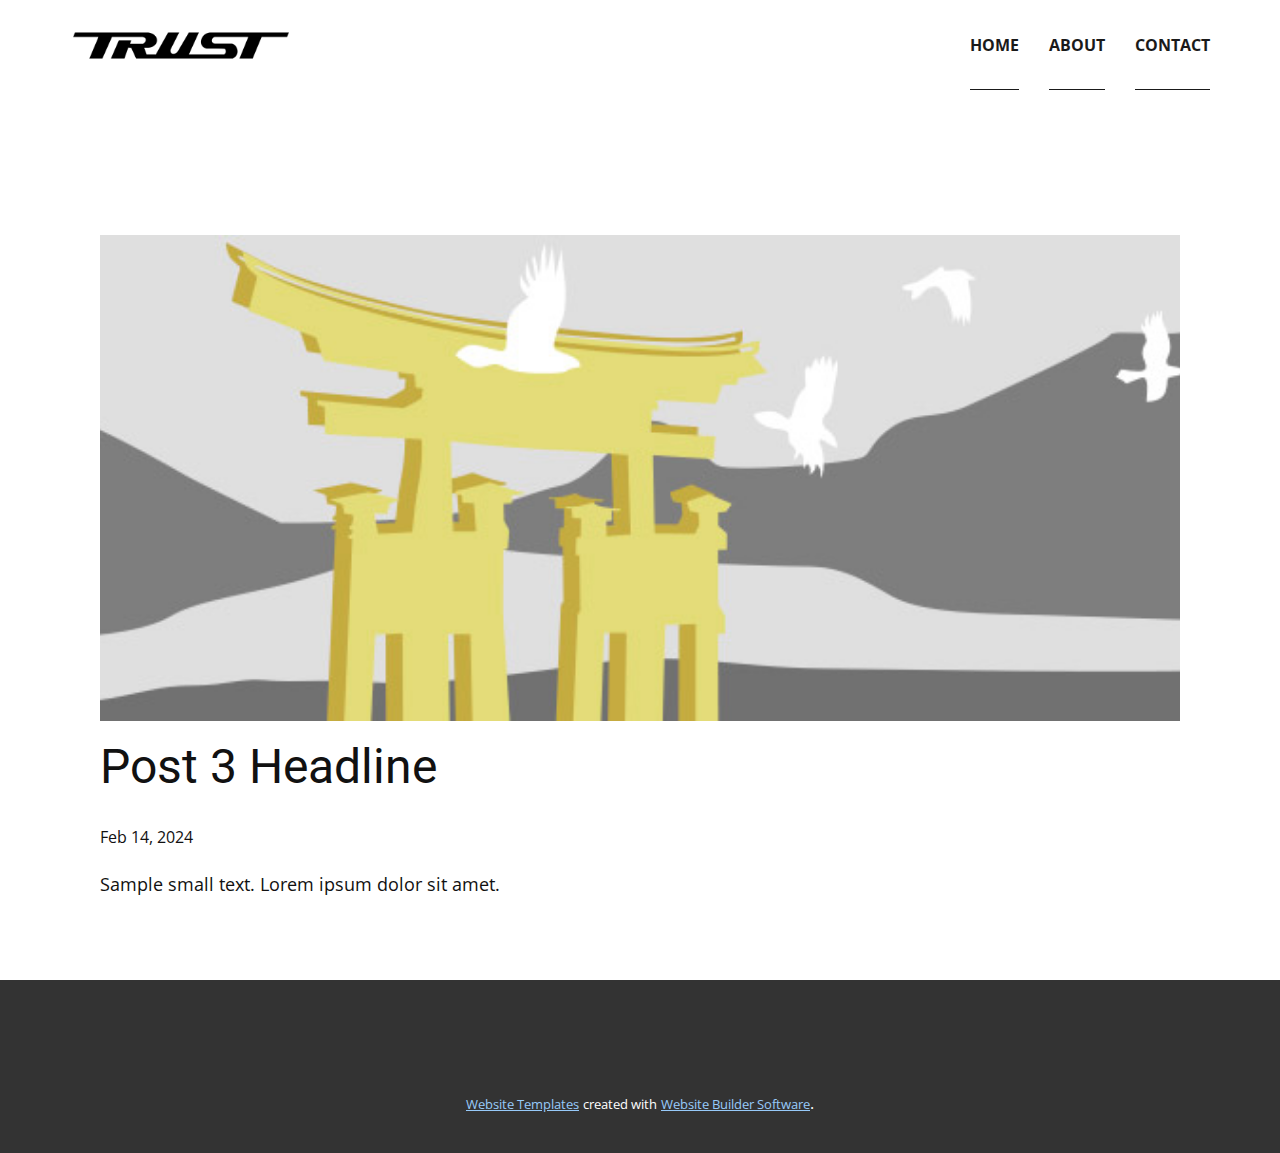
<file: blog/post-2.html>
<!DOCTYPE html>
<html style="font-size: 16px;" lang="en"><head>
    <meta name="viewport" content="width=device-width, initial-scale=1.0">
    <meta charset="utf-8">
    <meta name="keywords" content="Post 1 Headline">
    <meta name="description" content="">
    <title>Post 3 Headline</title>
    <link rel="stylesheet" href="../nicepage.css" media="screen">
<link rel="stylesheet" href="../Post-Template.css" media="screen">
    <script class="u-script" type="text/javascript" src="../jquery.js" defer=""></script>
    <script class="u-script" type="text/javascript" src="../nicepage.js" defer=""></script>
    <meta name="generator" content="Nicepage 6.4.0, nicepage.com">
    <link id="u-theme-google-font" rel="stylesheet" href="https://fonts.googleapis.com/css?family=Roboto:100,100i,300,300i,400,400i,500,500i,700,700i,900,900i|Open+Sans:300,300i,400,400i,500,500i,600,600i,700,700i,800,800i">
    
    
    
    <script type="application/ld+json">{
		"@context": "http://schema.org",
		"@type": "Organization",
		"name": "",
		"logo": "images/trust-logo-png-transparent.png"
}</script>
    <meta name="theme-color" content="#057ef0">
  <meta data-intl-tel-input-cdn-path="intlTelInput/"></head>
  <body data-path-to-root="./" data-include-products="false" class="u-body u-xl-mode" data-lang="en"><header class="u-clearfix u-header u-header" id="sec-92d9"><div class="u-clearfix u-sheet u-sheet-1">
        <nav class="u-menu u-menu-one-level u-offcanvas u-menu-1">
          <div class="menu-collapse" style="font-size: 1rem; letter-spacing: 0px; font-weight: 700; text-transform: uppercase;">
            <a class="u-button-style u-custom-active-border-color u-custom-border u-custom-border-color u-custom-border-radius u-custom-borders u-custom-hover-border-color u-custom-left-right-menu-spacing u-custom-padding-bottom u-custom-text-active-color u-custom-text-color u-custom-text-decoration u-custom-text-hover-color u-custom-top-bottom-menu-spacing u-nav-link u-text-active-palette-1-base u-text-hover-palette-2-base" href="#">
              <svg class="u-svg-link" viewBox="0 0 24 24"><use xmlns:xlink="http://www.w3.org/1999/xlink" xlink:href="#menu-hamburger"></use></svg>
              <svg class="u-svg-content" version="1.1" id="menu-hamburger" viewBox="0 0 16 16" x="0px" y="0px" xmlns:xlink="http://www.w3.org/1999/xlink" xmlns="http://www.w3.org/2000/svg"><g><rect y="1" width="16" height="2"></rect><rect y="7" width="16" height="2"></rect><rect y="13" width="16" height="2"></rect>
</g></svg>
            </a>
          </div>
          <div class="u-custom-menu u-nav-container">
            <ul class="u-nav u-spacing-30 u-unstyled u-nav-1"><li class="u-nav-item"><a class="u-border-1 u-border-active-palette-1-base u-border-grey-90 u-border-hover-palette-1-light-2 u-border-no-left u-border-no-right u-border-no-top u-button-style u-nav-link u-text-active-palette-1-base u-text-grey-90 u-text-hover-palette-1-light-2" href="../Home.html" style="padding: 36px 0px;">Home</a>
</li><li class="u-nav-item"><a class="u-border-1 u-border-active-palette-1-base u-border-grey-90 u-border-hover-palette-1-light-2 u-border-no-left u-border-no-right u-border-no-top u-button-style u-nav-link u-text-active-palette-1-base u-text-grey-90 u-text-hover-palette-1-light-2" href="../about.html" style="padding: 36px 0px;">About</a>
</li><li class="u-nav-item"><a class="u-border-1 u-border-active-palette-1-base u-border-grey-90 u-border-hover-palette-1-light-2 u-border-no-left u-border-no-right u-border-no-top u-button-style u-nav-link u-text-active-palette-1-base u-text-grey-90 u-text-hover-palette-1-light-2" href="../contact.html" style="padding: 36px 0px;">Contact</a>
</li></ul>
          </div>
          <div class="u-custom-menu u-nav-container-collapse">
            <div class="u-black u-container-style u-inner-container-layout u-opacity u-opacity-95 u-sidenav">
              <div class="u-inner-container-layout u-sidenav-overflow">
                <div class="u-menu-close"></div>
                <ul class="u-align-center u-nav u-popupmenu-items u-unstyled u-nav-2"><li class="u-nav-item"><a class="u-button-style u-nav-link" href="../Home.html">Home</a>
</li><li class="u-nav-item"><a class="u-button-style u-nav-link" href="../about.html">About</a>
</li><li class="u-nav-item"><a class="u-button-style u-nav-link" href="../contact.html">Contact</a>
</li></ul>
              </div>
            </div>
            <div class="u-black u-menu-overlay u-opacity u-opacity-70"></div>
          </div>
        </nav>
        <a href="https://nicepage.com/website-design" class="u-image u-logo u-image-1" data-image-width="2400" data-image-height="2400">
          <img src="../images/trust-logo-png-transparent.png" class="u-logo-image u-logo-image-1">
        </a>
      </div></header>
    <section class="u-align-center u-clearfix u-section-1" id="sec-3230">
      <div class="u-clearfix u-sheet u-valign-middle-md u-valign-middle-sm u-valign-middle-xs u-sheet-1"><!--post_details--><!--post_details_options_json--><!--{"source":""}--><!--/post_details_options_json--><!--blog_post-->
        <div class="u-container-style u-expanded-width u-post-details u-post-details-1">
          <div class="u-container-layout u-valign-middle u-container-layout-1"><!--blog_post_image-->
            <img alt="" class="u-blog-control u-expanded-width u-image u-image-default u-image-1" src="../images/8ad73f3c.jpeg"><!--/blog_post_image--><!--blog_post_header-->
            <h2 class="u-blog-control u-text u-text-1">Post 3 Headline</h2><!--/blog_post_header--><!--blog_post_metadata-->
            <div class="u-blog-control u-metadata u-metadata-1"><!--blog_post_metadata_date-->
              <span class="u-meta-date u-meta-icon">Feb 14, 2024</span><!--/blog_post_metadata_date--><!--blog_post_metadata_category-->
              <!--/blog_post_metadata_category--><!--blog_post_metadata_comments-->
              <!--/blog_post_metadata_comments-->
            </div><!--/blog_post_metadata--><!--blog_post_content-->
            <div class="u-align-justify u-blog-control u-post-content u-text u-text-2 fr-view">
  Sample small text. Lorem ipsum dolor sit amet.
  </div><!--/blog_post_content-->
          </div>
        </div><!--/blog_post--><!--/post_details-->
      </div>
    </section>
    
    
    
    <footer class="u-align-center u-clearfix u-footer u-grey-80 u-footer" id="sec-14cd"><div class="u-clearfix u-sheet u-sheet-1"></div></footer>
    <section class="u-backlink u-clearfix u-grey-80">
      <a class="u-link" href="https://nicepage.com/website-templates" target="_blank">
        <span>Website Templates</span>
      </a>
      <p class="u-text">
        <span>created with</span>
      </p>
      <a class="u-link" href="" target="_blank">
        <span>Website Builder Software</span>
      </a>. 
    </section>
  
</body></html>
</file>
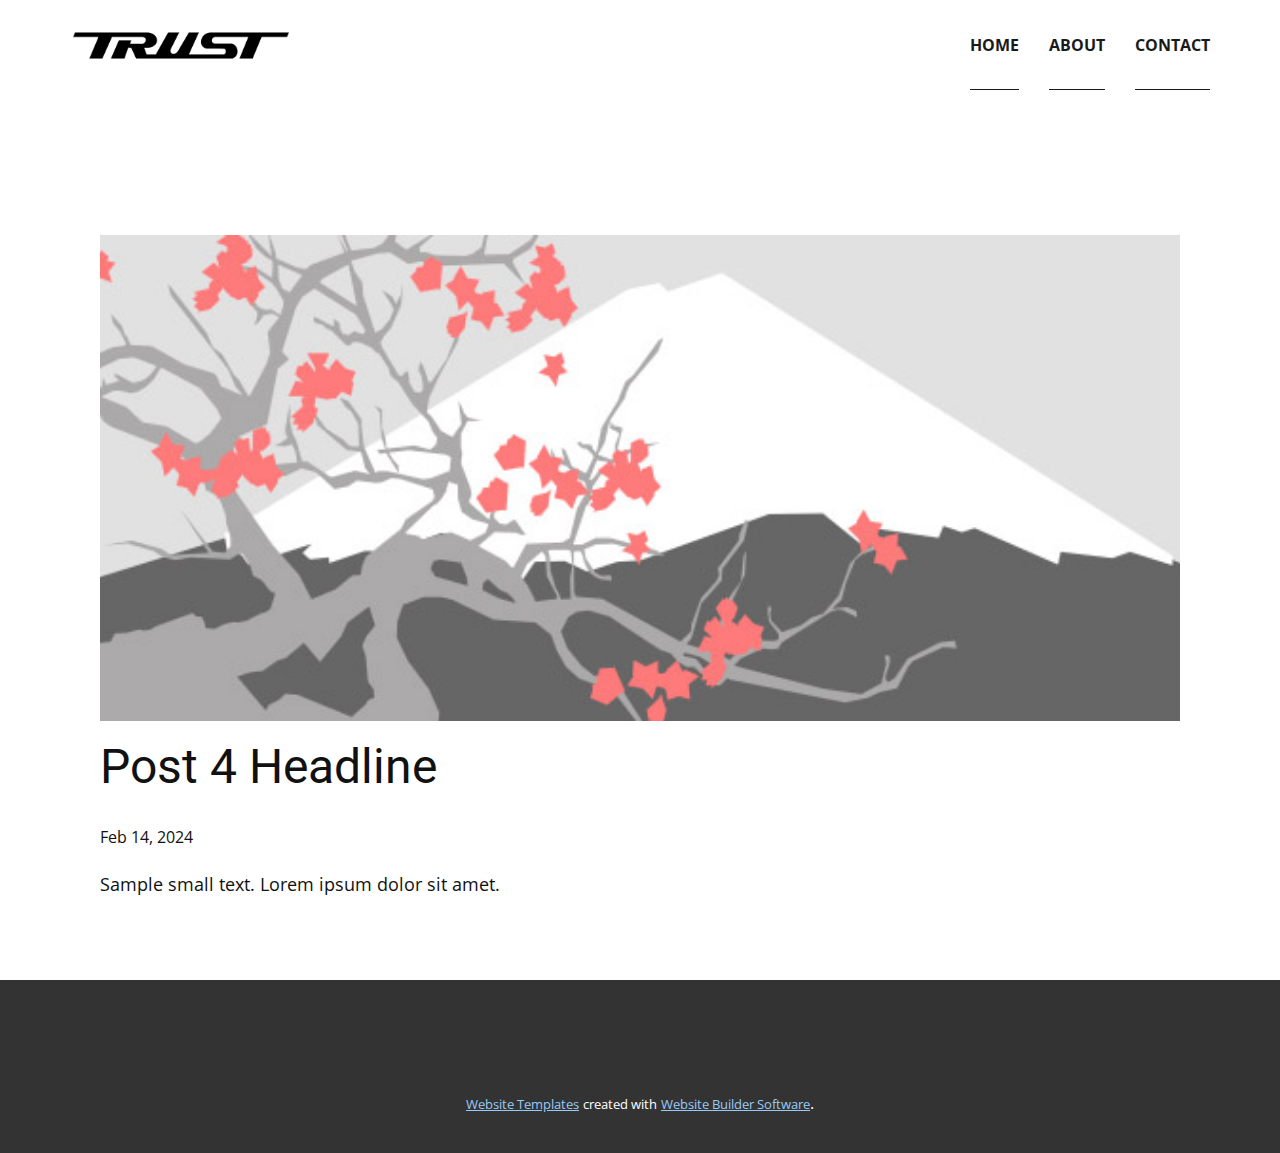
<file: blog/post-3.html>
<!DOCTYPE html>
<html style="font-size: 16px;" lang="en"><head>
    <meta name="viewport" content="width=device-width, initial-scale=1.0">
    <meta charset="utf-8">
    <meta name="keywords" content="Post 1 Headline">
    <meta name="description" content="">
    <title>Post 4 Headline</title>
    <link rel="stylesheet" href="../nicepage.css" media="screen">
<link rel="stylesheet" href="../Post-Template.css" media="screen">
    <script class="u-script" type="text/javascript" src="../jquery.js" defer=""></script>
    <script class="u-script" type="text/javascript" src="../nicepage.js" defer=""></script>
    <meta name="generator" content="Nicepage 6.4.0, nicepage.com">
    <link id="u-theme-google-font" rel="stylesheet" href="https://fonts.googleapis.com/css?family=Roboto:100,100i,300,300i,400,400i,500,500i,700,700i,900,900i|Open+Sans:300,300i,400,400i,500,500i,600,600i,700,700i,800,800i">
    
    
    
    <script type="application/ld+json">{
		"@context": "http://schema.org",
		"@type": "Organization",
		"name": "",
		"logo": "images/trust-logo-png-transparent.png"
}</script>
    <meta name="theme-color" content="#057ef0">
  <meta data-intl-tel-input-cdn-path="intlTelInput/"></head>
  <body data-path-to-root="./" data-include-products="false" class="u-body u-xl-mode" data-lang="en"><header class="u-clearfix u-header u-header" id="sec-92d9"><div class="u-clearfix u-sheet u-sheet-1">
        <nav class="u-menu u-menu-one-level u-offcanvas u-menu-1">
          <div class="menu-collapse" style="font-size: 1rem; letter-spacing: 0px; font-weight: 700; text-transform: uppercase;">
            <a class="u-button-style u-custom-active-border-color u-custom-border u-custom-border-color u-custom-border-radius u-custom-borders u-custom-hover-border-color u-custom-left-right-menu-spacing u-custom-padding-bottom u-custom-text-active-color u-custom-text-color u-custom-text-decoration u-custom-text-hover-color u-custom-top-bottom-menu-spacing u-nav-link u-text-active-palette-1-base u-text-hover-palette-2-base" href="#">
              <svg class="u-svg-link" viewBox="0 0 24 24"><use xmlns:xlink="http://www.w3.org/1999/xlink" xlink:href="#menu-hamburger"></use></svg>
              <svg class="u-svg-content" version="1.1" id="menu-hamburger" viewBox="0 0 16 16" x="0px" y="0px" xmlns:xlink="http://www.w3.org/1999/xlink" xmlns="http://www.w3.org/2000/svg"><g><rect y="1" width="16" height="2"></rect><rect y="7" width="16" height="2"></rect><rect y="13" width="16" height="2"></rect>
</g></svg>
            </a>
          </div>
          <div class="u-custom-menu u-nav-container">
            <ul class="u-nav u-spacing-30 u-unstyled u-nav-1"><li class="u-nav-item"><a class="u-border-1 u-border-active-palette-1-base u-border-grey-90 u-border-hover-palette-1-light-2 u-border-no-left u-border-no-right u-border-no-top u-button-style u-nav-link u-text-active-palette-1-base u-text-grey-90 u-text-hover-palette-1-light-2" href="../Home.html" style="padding: 36px 0px;">Home</a>
</li><li class="u-nav-item"><a class="u-border-1 u-border-active-palette-1-base u-border-grey-90 u-border-hover-palette-1-light-2 u-border-no-left u-border-no-right u-border-no-top u-button-style u-nav-link u-text-active-palette-1-base u-text-grey-90 u-text-hover-palette-1-light-2" href="../about.html" style="padding: 36px 0px;">About</a>
</li><li class="u-nav-item"><a class="u-border-1 u-border-active-palette-1-base u-border-grey-90 u-border-hover-palette-1-light-2 u-border-no-left u-border-no-right u-border-no-top u-button-style u-nav-link u-text-active-palette-1-base u-text-grey-90 u-text-hover-palette-1-light-2" href="../contact.html" style="padding: 36px 0px;">Contact</a>
</li></ul>
          </div>
          <div class="u-custom-menu u-nav-container-collapse">
            <div class="u-black u-container-style u-inner-container-layout u-opacity u-opacity-95 u-sidenav">
              <div class="u-inner-container-layout u-sidenav-overflow">
                <div class="u-menu-close"></div>
                <ul class="u-align-center u-nav u-popupmenu-items u-unstyled u-nav-2"><li class="u-nav-item"><a class="u-button-style u-nav-link" href="../Home.html">Home</a>
</li><li class="u-nav-item"><a class="u-button-style u-nav-link" href="../about.html">About</a>
</li><li class="u-nav-item"><a class="u-button-style u-nav-link" href="../contact.html">Contact</a>
</li></ul>
              </div>
            </div>
            <div class="u-black u-menu-overlay u-opacity u-opacity-70"></div>
          </div>
        </nav>
        <a href="https://nicepage.com/website-design" class="u-image u-logo u-image-1" data-image-width="2400" data-image-height="2400">
          <img src="../images/trust-logo-png-transparent.png" class="u-logo-image u-logo-image-1">
        </a>
      </div></header>
    <section class="u-align-center u-clearfix u-section-1" id="sec-3230">
      <div class="u-clearfix u-sheet u-valign-middle-md u-valign-middle-sm u-valign-middle-xs u-sheet-1"><!--post_details--><!--post_details_options_json--><!--{"source":""}--><!--/post_details_options_json--><!--blog_post-->
        <div class="u-container-style u-expanded-width u-post-details u-post-details-1">
          <div class="u-container-layout u-valign-middle u-container-layout-1"><!--blog_post_image-->
            <img alt="" class="u-blog-control u-expanded-width u-image u-image-default u-image-1" src="../images/0fd3416c.jpeg"><!--/blog_post_image--><!--blog_post_header-->
            <h2 class="u-blog-control u-text u-text-1">Post 4 Headline</h2><!--/blog_post_header--><!--blog_post_metadata-->
            <div class="u-blog-control u-metadata u-metadata-1"><!--blog_post_metadata_date-->
              <span class="u-meta-date u-meta-icon">Feb 14, 2024</span><!--/blog_post_metadata_date--><!--blog_post_metadata_category-->
              <!--/blog_post_metadata_category--><!--blog_post_metadata_comments-->
              <!--/blog_post_metadata_comments-->
            </div><!--/blog_post_metadata--><!--blog_post_content-->
            <div class="u-align-justify u-blog-control u-post-content u-text u-text-2 fr-view">
  Sample small text. Lorem ipsum dolor sit amet.
  </div><!--/blog_post_content-->
          </div>
        </div><!--/blog_post--><!--/post_details-->
      </div>
    </section>
    
    
    
    <footer class="u-align-center u-clearfix u-footer u-grey-80 u-footer" id="sec-14cd"><div class="u-clearfix u-sheet u-sheet-1"></div></footer>
    <section class="u-backlink u-clearfix u-grey-80">
      <a class="u-link" href="https://nicepage.com/website-templates" target="_blank">
        <span>Website Templates</span>
      </a>
      <p class="u-text">
        <span>created with</span>
      </p>
      <a class="u-link" href="" target="_blank">
        <span>Website Builder Software</span>
      </a>. 
    </section>
  
</body></html>
</file>
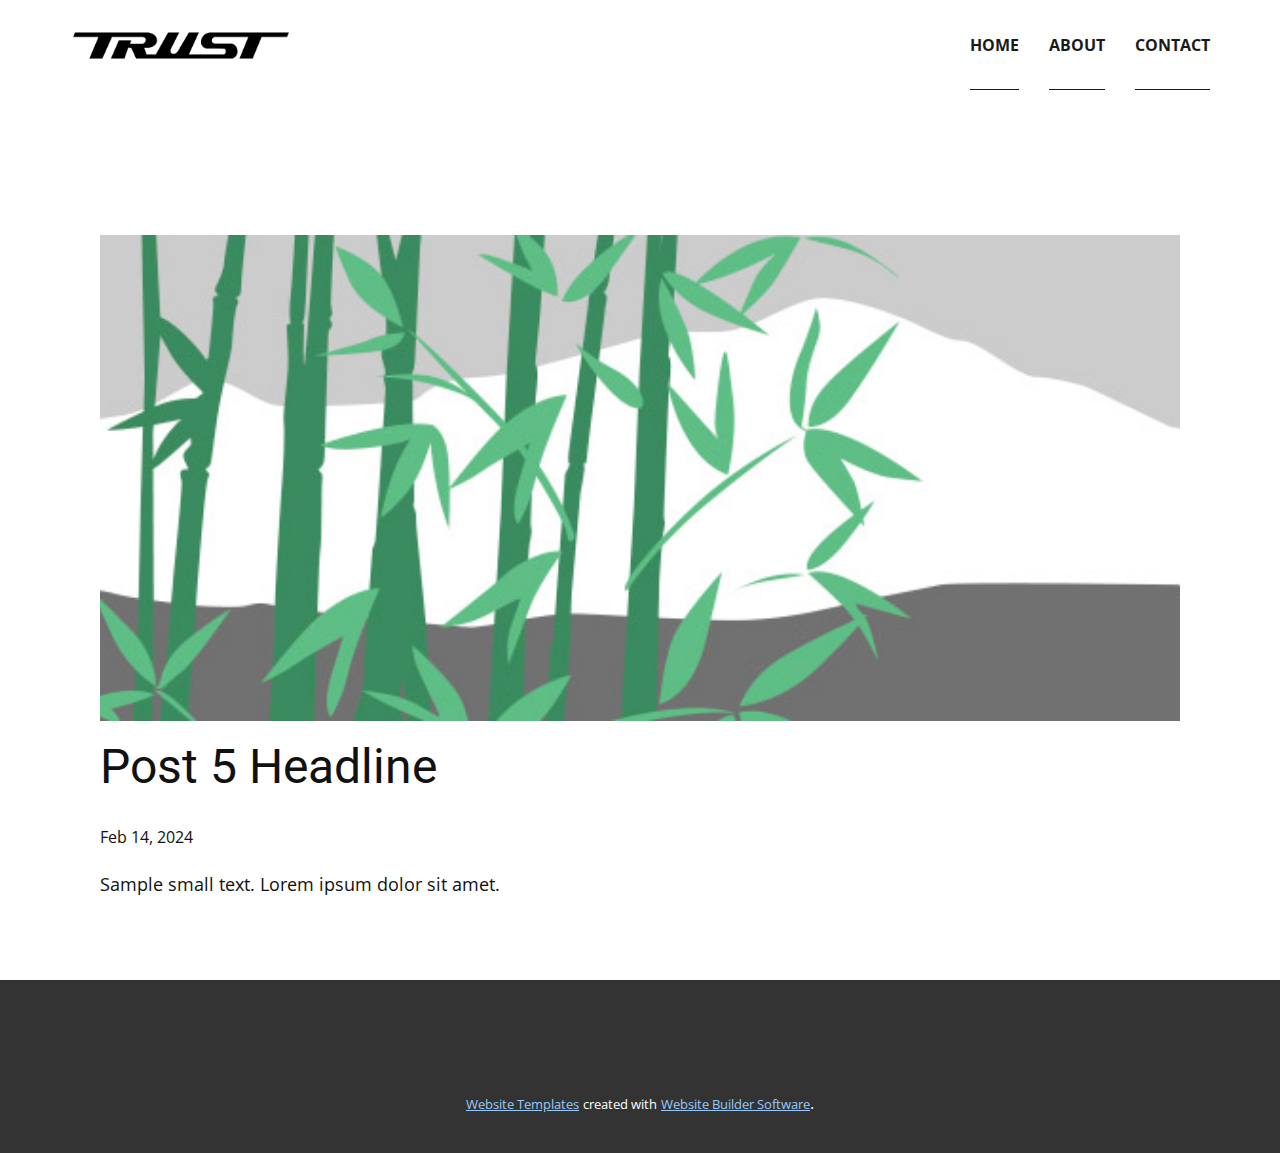
<file: blog/post-4.html>
<!DOCTYPE html>
<html style="font-size: 16px;" lang="en"><head>
    <meta name="viewport" content="width=device-width, initial-scale=1.0">
    <meta charset="utf-8">
    <meta name="keywords" content="Post 1 Headline">
    <meta name="description" content="">
    <title>Post 5 Headline</title>
    <link rel="stylesheet" href="../nicepage.css" media="screen">
<link rel="stylesheet" href="../Post-Template.css" media="screen">
    <script class="u-script" type="text/javascript" src="../jquery.js" defer=""></script>
    <script class="u-script" type="text/javascript" src="../nicepage.js" defer=""></script>
    <meta name="generator" content="Nicepage 6.4.0, nicepage.com">
    <link id="u-theme-google-font" rel="stylesheet" href="https://fonts.googleapis.com/css?family=Roboto:100,100i,300,300i,400,400i,500,500i,700,700i,900,900i|Open+Sans:300,300i,400,400i,500,500i,600,600i,700,700i,800,800i">
    
    
    
    <script type="application/ld+json">{
		"@context": "http://schema.org",
		"@type": "Organization",
		"name": "",
		"logo": "images/trust-logo-png-transparent.png"
}</script>
    <meta name="theme-color" content="#057ef0">
  <meta data-intl-tel-input-cdn-path="intlTelInput/"></head>
  <body data-path-to-root="./" data-include-products="false" class="u-body u-xl-mode" data-lang="en"><header class="u-clearfix u-header u-header" id="sec-92d9"><div class="u-clearfix u-sheet u-sheet-1">
        <nav class="u-menu u-menu-one-level u-offcanvas u-menu-1">
          <div class="menu-collapse" style="font-size: 1rem; letter-spacing: 0px; font-weight: 700; text-transform: uppercase;">
            <a class="u-button-style u-custom-active-border-color u-custom-border u-custom-border-color u-custom-border-radius u-custom-borders u-custom-hover-border-color u-custom-left-right-menu-spacing u-custom-padding-bottom u-custom-text-active-color u-custom-text-color u-custom-text-decoration u-custom-text-hover-color u-custom-top-bottom-menu-spacing u-nav-link u-text-active-palette-1-base u-text-hover-palette-2-base" href="#">
              <svg class="u-svg-link" viewBox="0 0 24 24"><use xmlns:xlink="http://www.w3.org/1999/xlink" xlink:href="#menu-hamburger"></use></svg>
              <svg class="u-svg-content" version="1.1" id="menu-hamburger" viewBox="0 0 16 16" x="0px" y="0px" xmlns:xlink="http://www.w3.org/1999/xlink" xmlns="http://www.w3.org/2000/svg"><g><rect y="1" width="16" height="2"></rect><rect y="7" width="16" height="2"></rect><rect y="13" width="16" height="2"></rect>
</g></svg>
            </a>
          </div>
          <div class="u-custom-menu u-nav-container">
            <ul class="u-nav u-spacing-30 u-unstyled u-nav-1"><li class="u-nav-item"><a class="u-border-1 u-border-active-palette-1-base u-border-grey-90 u-border-hover-palette-1-light-2 u-border-no-left u-border-no-right u-border-no-top u-button-style u-nav-link u-text-active-palette-1-base u-text-grey-90 u-text-hover-palette-1-light-2" href="../Home.html" style="padding: 36px 0px;">Home</a>
</li><li class="u-nav-item"><a class="u-border-1 u-border-active-palette-1-base u-border-grey-90 u-border-hover-palette-1-light-2 u-border-no-left u-border-no-right u-border-no-top u-button-style u-nav-link u-text-active-palette-1-base u-text-grey-90 u-text-hover-palette-1-light-2" href="../about.html" style="padding: 36px 0px;">About</a>
</li><li class="u-nav-item"><a class="u-border-1 u-border-active-palette-1-base u-border-grey-90 u-border-hover-palette-1-light-2 u-border-no-left u-border-no-right u-border-no-top u-button-style u-nav-link u-text-active-palette-1-base u-text-grey-90 u-text-hover-palette-1-light-2" href="../contact.html" style="padding: 36px 0px;">Contact</a>
</li></ul>
          </div>
          <div class="u-custom-menu u-nav-container-collapse">
            <div class="u-black u-container-style u-inner-container-layout u-opacity u-opacity-95 u-sidenav">
              <div class="u-inner-container-layout u-sidenav-overflow">
                <div class="u-menu-close"></div>
                <ul class="u-align-center u-nav u-popupmenu-items u-unstyled u-nav-2"><li class="u-nav-item"><a class="u-button-style u-nav-link" href="../Home.html">Home</a>
</li><li class="u-nav-item"><a class="u-button-style u-nav-link" href="../about.html">About</a>
</li><li class="u-nav-item"><a class="u-button-style u-nav-link" href="../contact.html">Contact</a>
</li></ul>
              </div>
            </div>
            <div class="u-black u-menu-overlay u-opacity u-opacity-70"></div>
          </div>
        </nav>
        <a href="https://nicepage.com/website-design" class="u-image u-logo u-image-1" data-image-width="2400" data-image-height="2400">
          <img src="../images/trust-logo-png-transparent.png" class="u-logo-image u-logo-image-1">
        </a>
      </div></header>
    <section class="u-align-center u-clearfix u-section-1" id="sec-3230">
      <div class="u-clearfix u-sheet u-valign-middle-md u-valign-middle-sm u-valign-middle-xs u-sheet-1"><!--post_details--><!--post_details_options_json--><!--{"source":""}--><!--/post_details_options_json--><!--blog_post-->
        <div class="u-container-style u-expanded-width u-post-details u-post-details-1">
          <div class="u-container-layout u-valign-middle u-container-layout-1"><!--blog_post_image-->
            <img alt="" class="u-blog-control u-expanded-width u-image u-image-default u-image-1" src="../images/68f64b9d.jpeg"><!--/blog_post_image--><!--blog_post_header-->
            <h2 class="u-blog-control u-text u-text-1">Post 5 Headline</h2><!--/blog_post_header--><!--blog_post_metadata-->
            <div class="u-blog-control u-metadata u-metadata-1"><!--blog_post_metadata_date-->
              <span class="u-meta-date u-meta-icon">Feb 14, 2024</span><!--/blog_post_metadata_date--><!--blog_post_metadata_category-->
              <!--/blog_post_metadata_category--><!--blog_post_metadata_comments-->
              <!--/blog_post_metadata_comments-->
            </div><!--/blog_post_metadata--><!--blog_post_content-->
            <div class="u-align-justify u-blog-control u-post-content u-text u-text-2 fr-view">
  Sample small text. Lorem ipsum dolor sit amet.
  </div><!--/blog_post_content-->
          </div>
        </div><!--/blog_post--><!--/post_details-->
      </div>
    </section>
    
    
    
    <footer class="u-align-center u-clearfix u-footer u-grey-80 u-footer" id="sec-14cd"><div class="u-clearfix u-sheet u-sheet-1"></div></footer>
    <section class="u-backlink u-clearfix u-grey-80">
      <a class="u-link" href="https://nicepage.com/website-templates" target="_blank">
        <span>Website Templates</span>
      </a>
      <p class="u-text">
        <span>created with</span>
      </p>
      <a class="u-link" href="" target="_blank">
        <span>Website Builder Software</span>
      </a>. 
    </section>
  
</body></html>
</file>
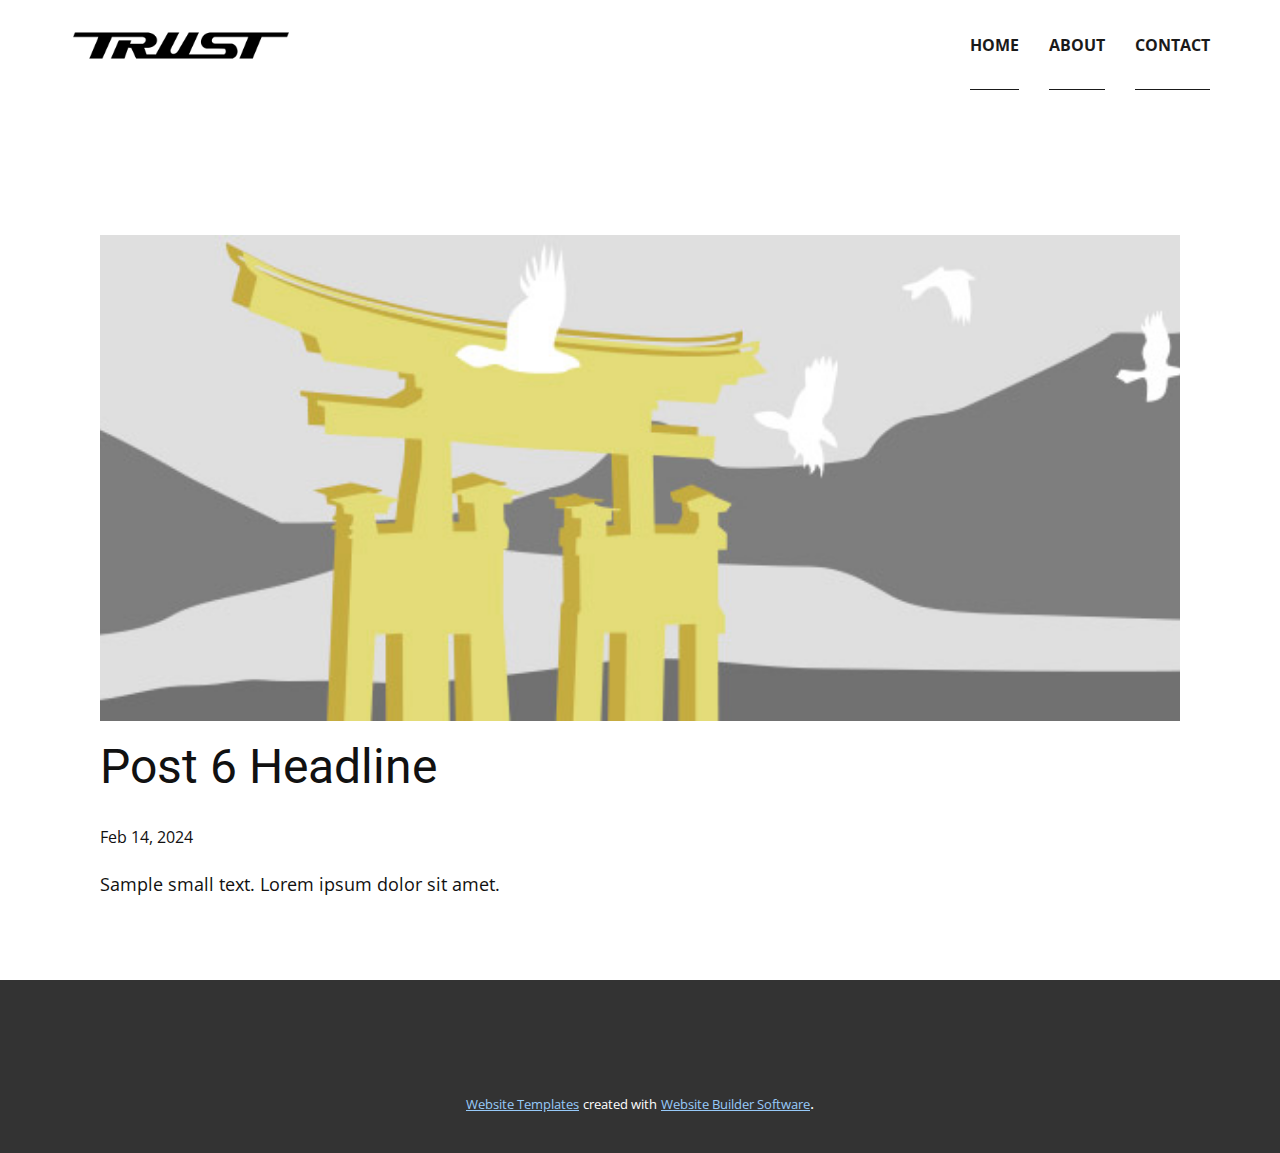
<file: blog/post-5.html>
<!DOCTYPE html>
<html style="font-size: 16px;" lang="en"><head>
    <meta name="viewport" content="width=device-width, initial-scale=1.0">
    <meta charset="utf-8">
    <meta name="keywords" content="Post 1 Headline">
    <meta name="description" content="">
    <title>Post 6 Headline</title>
    <link rel="stylesheet" href="../nicepage.css" media="screen">
<link rel="stylesheet" href="../Post-Template.css" media="screen">
    <script class="u-script" type="text/javascript" src="../jquery.js" defer=""></script>
    <script class="u-script" type="text/javascript" src="../nicepage.js" defer=""></script>
    <meta name="generator" content="Nicepage 6.4.0, nicepage.com">
    <link id="u-theme-google-font" rel="stylesheet" href="https://fonts.googleapis.com/css?family=Roboto:100,100i,300,300i,400,400i,500,500i,700,700i,900,900i|Open+Sans:300,300i,400,400i,500,500i,600,600i,700,700i,800,800i">
    
    
    
    <script type="application/ld+json">{
		"@context": "http://schema.org",
		"@type": "Organization",
		"name": "",
		"logo": "images/trust-logo-png-transparent.png"
}</script>
    <meta name="theme-color" content="#057ef0">
  <meta data-intl-tel-input-cdn-path="intlTelInput/"></head>
  <body data-path-to-root="./" data-include-products="false" class="u-body u-xl-mode" data-lang="en"><header class="u-clearfix u-header u-header" id="sec-92d9"><div class="u-clearfix u-sheet u-sheet-1">
        <nav class="u-menu u-menu-one-level u-offcanvas u-menu-1">
          <div class="menu-collapse" style="font-size: 1rem; letter-spacing: 0px; font-weight: 700; text-transform: uppercase;">
            <a class="u-button-style u-custom-active-border-color u-custom-border u-custom-border-color u-custom-border-radius u-custom-borders u-custom-hover-border-color u-custom-left-right-menu-spacing u-custom-padding-bottom u-custom-text-active-color u-custom-text-color u-custom-text-decoration u-custom-text-hover-color u-custom-top-bottom-menu-spacing u-nav-link u-text-active-palette-1-base u-text-hover-palette-2-base" href="#">
              <svg class="u-svg-link" viewBox="0 0 24 24"><use xmlns:xlink="http://www.w3.org/1999/xlink" xlink:href="#menu-hamburger"></use></svg>
              <svg class="u-svg-content" version="1.1" id="menu-hamburger" viewBox="0 0 16 16" x="0px" y="0px" xmlns:xlink="http://www.w3.org/1999/xlink" xmlns="http://www.w3.org/2000/svg"><g><rect y="1" width="16" height="2"></rect><rect y="7" width="16" height="2"></rect><rect y="13" width="16" height="2"></rect>
</g></svg>
            </a>
          </div>
          <div class="u-custom-menu u-nav-container">
            <ul class="u-nav u-spacing-30 u-unstyled u-nav-1"><li class="u-nav-item"><a class="u-border-1 u-border-active-palette-1-base u-border-grey-90 u-border-hover-palette-1-light-2 u-border-no-left u-border-no-right u-border-no-top u-button-style u-nav-link u-text-active-palette-1-base u-text-grey-90 u-text-hover-palette-1-light-2" href="../Home.html" style="padding: 36px 0px;">Home</a>
</li><li class="u-nav-item"><a class="u-border-1 u-border-active-palette-1-base u-border-grey-90 u-border-hover-palette-1-light-2 u-border-no-left u-border-no-right u-border-no-top u-button-style u-nav-link u-text-active-palette-1-base u-text-grey-90 u-text-hover-palette-1-light-2" href="../about.html" style="padding: 36px 0px;">About</a>
</li><li class="u-nav-item"><a class="u-border-1 u-border-active-palette-1-base u-border-grey-90 u-border-hover-palette-1-light-2 u-border-no-left u-border-no-right u-border-no-top u-button-style u-nav-link u-text-active-palette-1-base u-text-grey-90 u-text-hover-palette-1-light-2" href="../contact.html" style="padding: 36px 0px;">Contact</a>
</li></ul>
          </div>
          <div class="u-custom-menu u-nav-container-collapse">
            <div class="u-black u-container-style u-inner-container-layout u-opacity u-opacity-95 u-sidenav">
              <div class="u-inner-container-layout u-sidenav-overflow">
                <div class="u-menu-close"></div>
                <ul class="u-align-center u-nav u-popupmenu-items u-unstyled u-nav-2"><li class="u-nav-item"><a class="u-button-style u-nav-link" href="../Home.html">Home</a>
</li><li class="u-nav-item"><a class="u-button-style u-nav-link" href="../about.html">About</a>
</li><li class="u-nav-item"><a class="u-button-style u-nav-link" href="../contact.html">Contact</a>
</li></ul>
              </div>
            </div>
            <div class="u-black u-menu-overlay u-opacity u-opacity-70"></div>
          </div>
        </nav>
        <a href="https://nicepage.com/website-design" class="u-image u-logo u-image-1" data-image-width="2400" data-image-height="2400">
          <img src="../images/trust-logo-png-transparent.png" class="u-logo-image u-logo-image-1">
        </a>
      </div></header>
    <section class="u-align-center u-clearfix u-section-1" id="sec-3230">
      <div class="u-clearfix u-sheet u-valign-middle-md u-valign-middle-sm u-valign-middle-xs u-sheet-1"><!--post_details--><!--post_details_options_json--><!--{"source":""}--><!--/post_details_options_json--><!--blog_post-->
        <div class="u-container-style u-expanded-width u-post-details u-post-details-1">
          <div class="u-container-layout u-valign-middle u-container-layout-1"><!--blog_post_image-->
            <img alt="" class="u-blog-control u-expanded-width u-image u-image-default u-image-1" src="../images/8ad73f3c.jpeg"><!--/blog_post_image--><!--blog_post_header-->
            <h2 class="u-blog-control u-text u-text-1">Post 6 Headline</h2><!--/blog_post_header--><!--blog_post_metadata-->
            <div class="u-blog-control u-metadata u-metadata-1"><!--blog_post_metadata_date-->
              <span class="u-meta-date u-meta-icon">Feb 14, 2024</span><!--/blog_post_metadata_date--><!--blog_post_metadata_category-->
              <!--/blog_post_metadata_category--><!--blog_post_metadata_comments-->
              <!--/blog_post_metadata_comments-->
            </div><!--/blog_post_metadata--><!--blog_post_content-->
            <div class="u-align-justify u-blog-control u-post-content u-text u-text-2 fr-view">
  Sample small text. Lorem ipsum dolor sit amet.
  </div><!--/blog_post_content-->
          </div>
        </div><!--/blog_post--><!--/post_details-->
      </div>
    </section>
    
    
    
    <footer class="u-align-center u-clearfix u-footer u-grey-80 u-footer" id="sec-14cd"><div class="u-clearfix u-sheet u-sheet-1"></div></footer>
    <section class="u-backlink u-clearfix u-grey-80">
      <a class="u-link" href="https://nicepage.com/website-templates" target="_blank">
        <span>Website Templates</span>
      </a>
      <p class="u-text">
        <span>created with</span>
      </p>
      <a class="u-link" href="" target="_blank">
        <span>Website Builder Software</span>
      </a>. 
    </section>
  
</body></html>
</file>
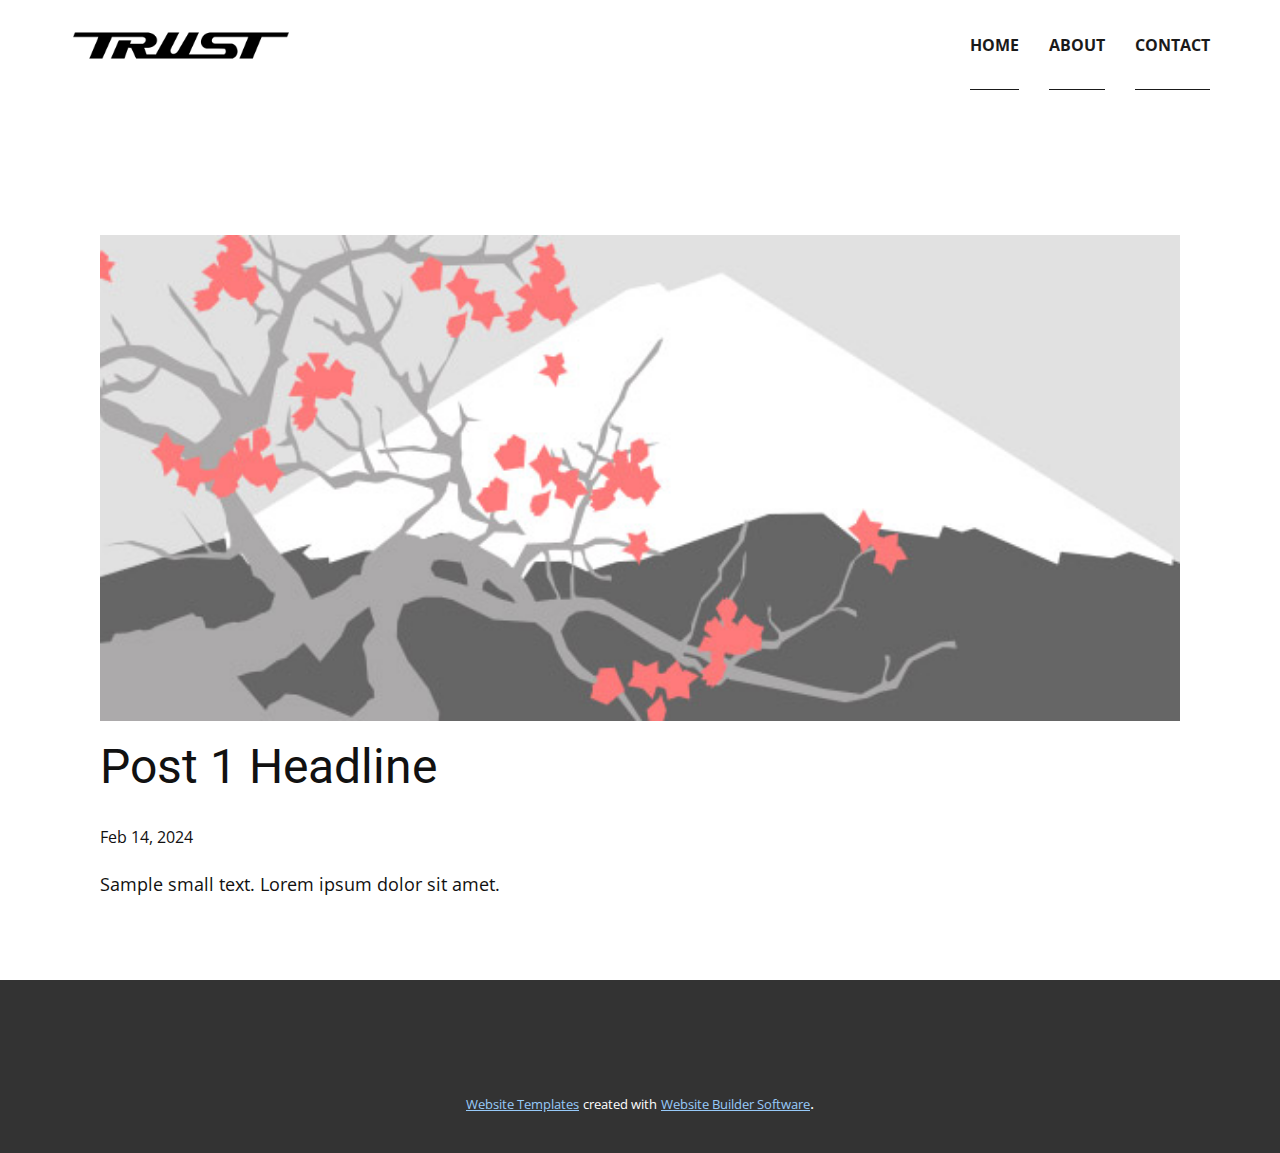
<file: blog/post.html>
<!DOCTYPE html>
<html style="font-size: 16px;" lang="en"><head>
    <meta name="viewport" content="width=device-width, initial-scale=1.0">
    <meta charset="utf-8">
    <meta name="keywords" content="Post 1 Headline">
    <meta name="description" content="">
    <title>Post 1 Headline</title>
    <link rel="stylesheet" href="../nicepage.css" media="screen">
<link rel="stylesheet" href="../Post-Template.css" media="screen">
    <script class="u-script" type="text/javascript" src="../jquery.js" defer=""></script>
    <script class="u-script" type="text/javascript" src="../nicepage.js" defer=""></script>
    <meta name="generator" content="Nicepage 6.4.0, nicepage.com">
    <link id="u-theme-google-font" rel="stylesheet" href="https://fonts.googleapis.com/css?family=Roboto:100,100i,300,300i,400,400i,500,500i,700,700i,900,900i|Open+Sans:300,300i,400,400i,500,500i,600,600i,700,700i,800,800i">
    
    
    
    <script type="application/ld+json">{
		"@context": "http://schema.org",
		"@type": "Organization",
		"name": "",
		"logo": "images/trust-logo-png-transparent.png"
}</script>
    <meta name="theme-color" content="#057ef0">
  <meta data-intl-tel-input-cdn-path="intlTelInput/"></head>
  <body data-path-to-root="./" data-include-products="false" class="u-body u-xl-mode" data-lang="en"><header class="u-clearfix u-header u-header" id="sec-92d9"><div class="u-clearfix u-sheet u-sheet-1">
        <nav class="u-menu u-menu-one-level u-offcanvas u-menu-1">
          <div class="menu-collapse" style="font-size: 1rem; letter-spacing: 0px; font-weight: 700; text-transform: uppercase;">
            <a class="u-button-style u-custom-active-border-color u-custom-border u-custom-border-color u-custom-border-radius u-custom-borders u-custom-hover-border-color u-custom-left-right-menu-spacing u-custom-padding-bottom u-custom-text-active-color u-custom-text-color u-custom-text-decoration u-custom-text-hover-color u-custom-top-bottom-menu-spacing u-nav-link u-text-active-palette-1-base u-text-hover-palette-2-base" href="#">
              <svg class="u-svg-link" viewBox="0 0 24 24"><use xmlns:xlink="http://www.w3.org/1999/xlink" xlink:href="#menu-hamburger"></use></svg>
              <svg class="u-svg-content" version="1.1" id="menu-hamburger" viewBox="0 0 16 16" x="0px" y="0px" xmlns:xlink="http://www.w3.org/1999/xlink" xmlns="http://www.w3.org/2000/svg"><g><rect y="1" width="16" height="2"></rect><rect y="7" width="16" height="2"></rect><rect y="13" width="16" height="2"></rect>
</g></svg>
            </a>
          </div>
          <div class="u-custom-menu u-nav-container">
            <ul class="u-nav u-spacing-30 u-unstyled u-nav-1"><li class="u-nav-item"><a class="u-border-1 u-border-active-palette-1-base u-border-grey-90 u-border-hover-palette-1-light-2 u-border-no-left u-border-no-right u-border-no-top u-button-style u-nav-link u-text-active-palette-1-base u-text-grey-90 u-text-hover-palette-1-light-2" href="../Home.html" style="padding: 36px 0px;">Home</a>
</li><li class="u-nav-item"><a class="u-border-1 u-border-active-palette-1-base u-border-grey-90 u-border-hover-palette-1-light-2 u-border-no-left u-border-no-right u-border-no-top u-button-style u-nav-link u-text-active-palette-1-base u-text-grey-90 u-text-hover-palette-1-light-2" href="../about.html" style="padding: 36px 0px;">About</a>
</li><li class="u-nav-item"><a class="u-border-1 u-border-active-palette-1-base u-border-grey-90 u-border-hover-palette-1-light-2 u-border-no-left u-border-no-right u-border-no-top u-button-style u-nav-link u-text-active-palette-1-base u-text-grey-90 u-text-hover-palette-1-light-2" href="../contact.html" style="padding: 36px 0px;">Contact</a>
</li></ul>
          </div>
          <div class="u-custom-menu u-nav-container-collapse">
            <div class="u-black u-container-style u-inner-container-layout u-opacity u-opacity-95 u-sidenav">
              <div class="u-inner-container-layout u-sidenav-overflow">
                <div class="u-menu-close"></div>
                <ul class="u-align-center u-nav u-popupmenu-items u-unstyled u-nav-2"><li class="u-nav-item"><a class="u-button-style u-nav-link" href="../Home.html">Home</a>
</li><li class="u-nav-item"><a class="u-button-style u-nav-link" href="../about.html">About</a>
</li><li class="u-nav-item"><a class="u-button-style u-nav-link" href="../contact.html">Contact</a>
</li></ul>
              </div>
            </div>
            <div class="u-black u-menu-overlay u-opacity u-opacity-70"></div>
          </div>
        </nav>
        <a href="https://nicepage.com/website-design" class="u-image u-logo u-image-1" data-image-width="2400" data-image-height="2400">
          <img src="../images/trust-logo-png-transparent.png" class="u-logo-image u-logo-image-1">
        </a>
      </div></header>
    <section class="u-align-center u-clearfix u-section-1" id="sec-3230">
      <div class="u-clearfix u-sheet u-valign-middle-md u-valign-middle-sm u-valign-middle-xs u-sheet-1"><!--post_details--><!--post_details_options_json--><!--{"source":""}--><!--/post_details_options_json--><!--blog_post-->
        <div class="u-container-style u-expanded-width u-post-details u-post-details-1">
          <div class="u-container-layout u-valign-middle u-container-layout-1"><!--blog_post_image-->
            <img alt="" class="u-blog-control u-expanded-width u-image u-image-default u-image-1" src="../images/0fd3416c.jpeg"><!--/blog_post_image--><!--blog_post_header-->
            <h2 class="u-blog-control u-text u-text-1">Post 1 Headline</h2><!--/blog_post_header--><!--blog_post_metadata-->
            <div class="u-blog-control u-metadata u-metadata-1"><!--blog_post_metadata_date-->
              <span class="u-meta-date u-meta-icon">Feb 14, 2024</span><!--/blog_post_metadata_date--><!--blog_post_metadata_category-->
              <!--/blog_post_metadata_category--><!--blog_post_metadata_comments-->
              <!--/blog_post_metadata_comments-->
            </div><!--/blog_post_metadata--><!--blog_post_content-->
            <div class="u-align-justify u-blog-control u-post-content u-text u-text-2 fr-view">
  Sample small text. Lorem ipsum dolor sit amet.
  </div><!--/blog_post_content-->
          </div>
        </div><!--/blog_post--><!--/post_details-->
      </div>
    </section>
    
    
    
    <footer class="u-align-center u-clearfix u-footer u-grey-80 u-footer" id="sec-14cd"><div class="u-clearfix u-sheet u-sheet-1"></div></footer>
    <section class="u-backlink u-clearfix u-grey-80">
      <a class="u-link" href="https://nicepage.com/website-templates" target="_blank">
        <span>Website Templates</span>
      </a>
      <p class="u-text">
        <span>created with</span>
      </p>
      <a class="u-link" href="" target="_blank">
        <span>Website Builder Software</span>
      </a>. 
    </section>
  
</body></html>
</file>
